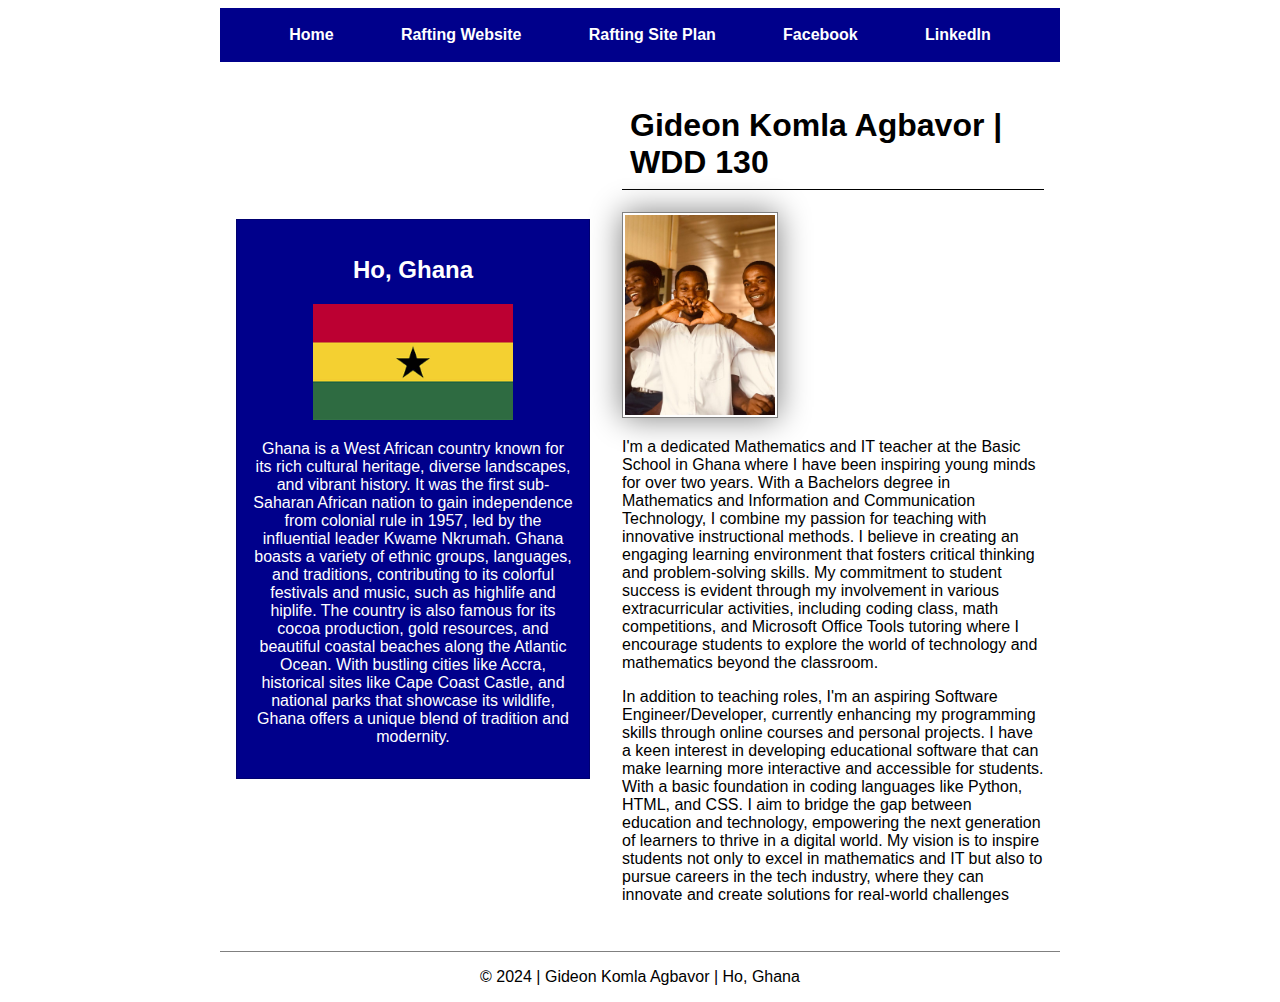
<file: index.html>
<!DOCTYPE html>
<html lang="en-US">
<head>
    <meta charset="UTF-8">
    <meta name="viewport" content="width=device-width, initial-scale=1.0">
    <title>Gideon Komla Agbavor | WDD 130</title>
    <meta name="description" content="Gideon Komla Agbavor | WDD 130 | Web Fundamentals">
    <meta name="author" content="Gideon Komla Agbavor">
    <link rel="stylesheet" href="styles/styles.css">
</head>
<body>
    <header>
        <nav>
            <a href="#">Home</a>
            <a href="#">Rafting Website</a>
            <a href="wwr/site-plan-rafting.html">Rafting Site Plan</a>
            <a href="#">Facebook</a>
            <a href="#">LinkedIn</a>

        </nav>
    </header>
    <div class="grid">
        <main>
            <h1>Gideon Komla Agbavor | WDD 130</h1>
            <img src="images/profile.jpg" alt="Hello my name is Gideon Komla Agbavor" width="200">
            <p>I'm a dedicated Mathematics and IT teacher at the Basic School in Ghana where I have  been inspiring young minds for over two years. With a Bachelors degree in Mathematics and Information and Communication Technology, I combine my passion for teaching with innovative instructional methods. I believe in creating an engaging learning environment that fosters critical thinking and problem-solving skills. My commitment to student success is evident through my involvement in various extracurricular activities, including coding class, math competitions, and Microsoft Office Tools tutoring where I encourage students to explore the world of technology and mathematics beyond the classroom.</p>
            <p>In addition to teaching roles, I'm an aspiring Software Engineer/Developer, currently enhancing my programming skills through online courses and personal projects. I have a keen interest in developing educational software that can make learning more interactive and accessible for students. With a basic foundation in coding languages like Python, HTML, and CSS. I aim to bridge the gap between education and technology, empowering the next generation of learners to thrive in a digital world. My vision is to inspire students not only to excel in mathematics and IT but also to pursue careers in the tech industry, where they can innovate and create solutions for real-world challenges</p>
        </main>
        <aside>
            <h2>Ho, Ghana</h2>
            <img src="images/ghana.png" alt="Ghana">
            <p>Ghana is a West African country known for its rich cultural heritage, diverse landscapes, and vibrant history. It was the first sub-Saharan African nation to gain independence from colonial rule in 1957, led by the influential leader Kwame Nkrumah. Ghana boasts a variety of ethnic groups, languages, and traditions, contributing to its colorful festivals and music, such as highlife and hiplife. The country is also famous for its cocoa production, gold resources, and beautiful coastal beaches along the Atlantic Ocean. With bustling cities like Accra, historical sites like Cape Coast Castle, and national parks that showcase its wildlife, Ghana offers a unique blend of tradition and modernity.</p>
        </aside>
    </div>
    <footer>
        <p>&copy; 2024 | Gideon Komla Agbavor | Ho, Ghana</p>
    </footer>
</body>
<!-- 20/11/2024 -->
</html>
</file>
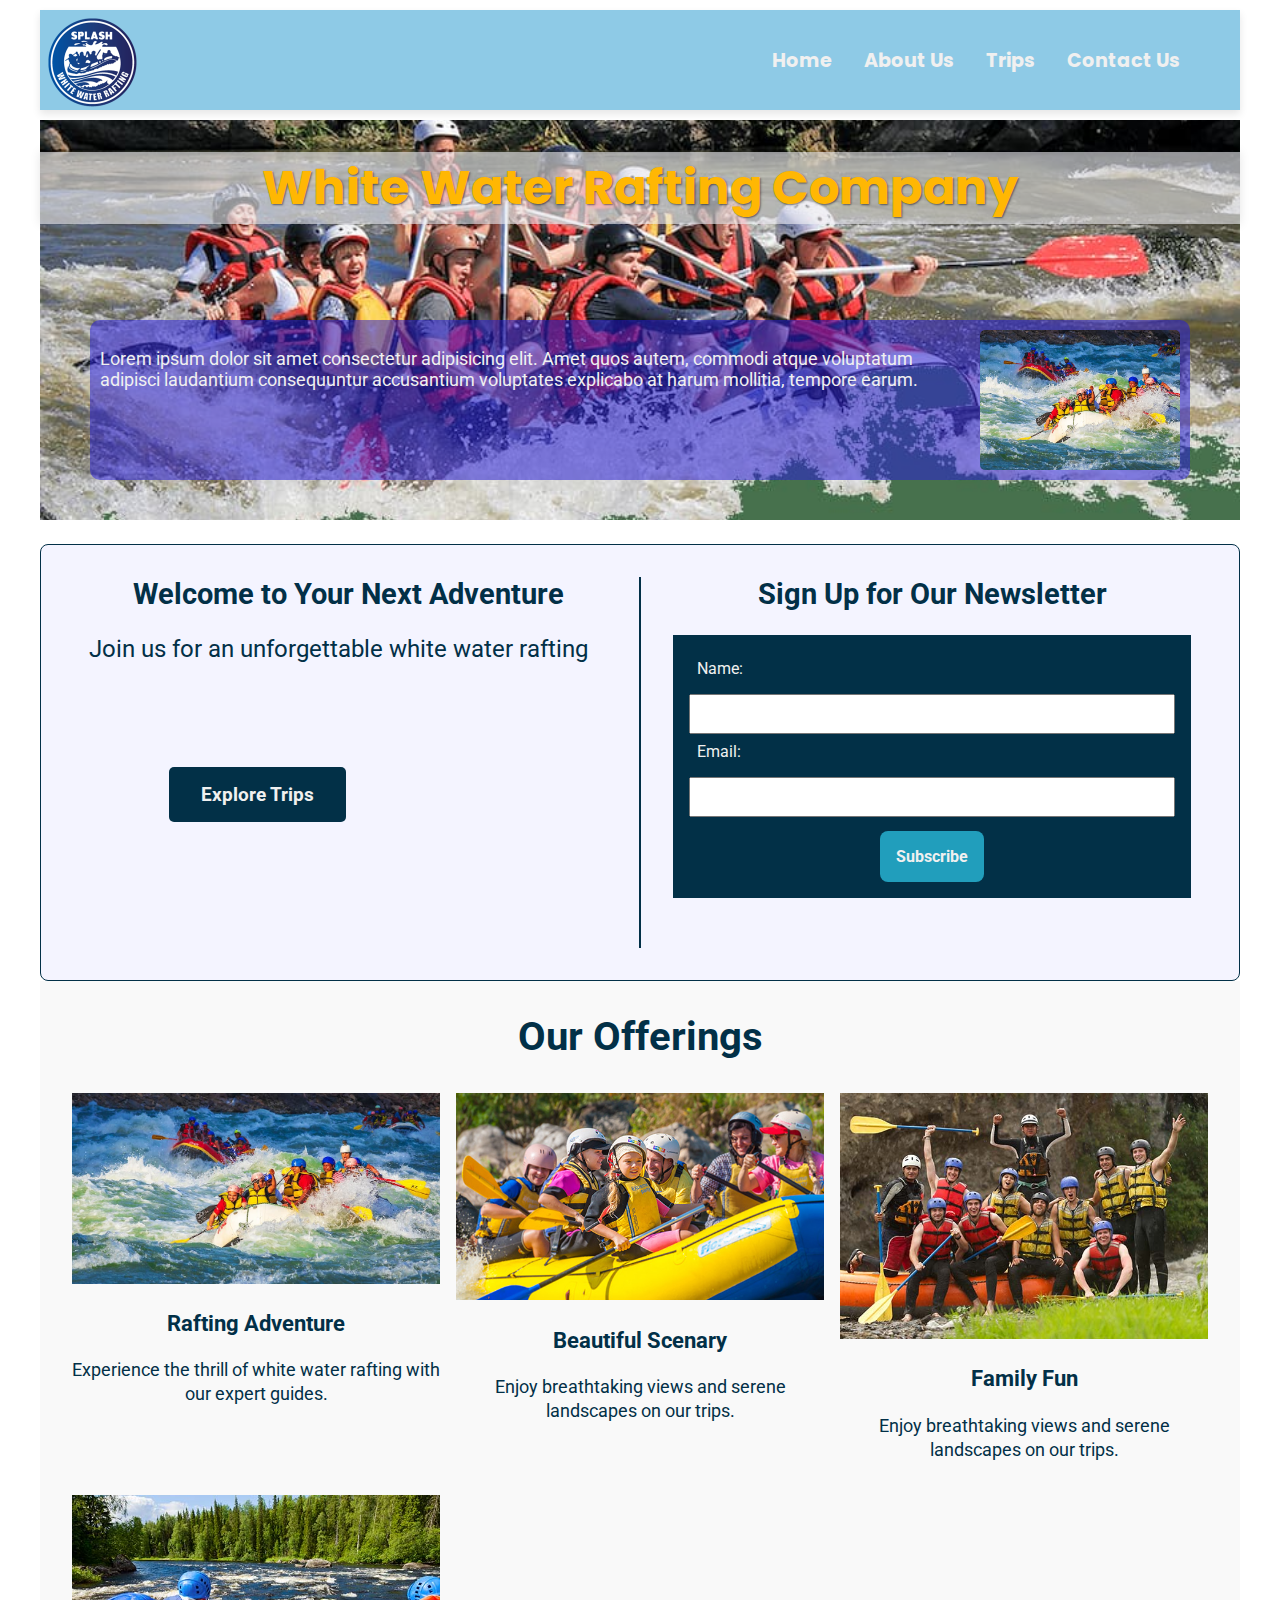
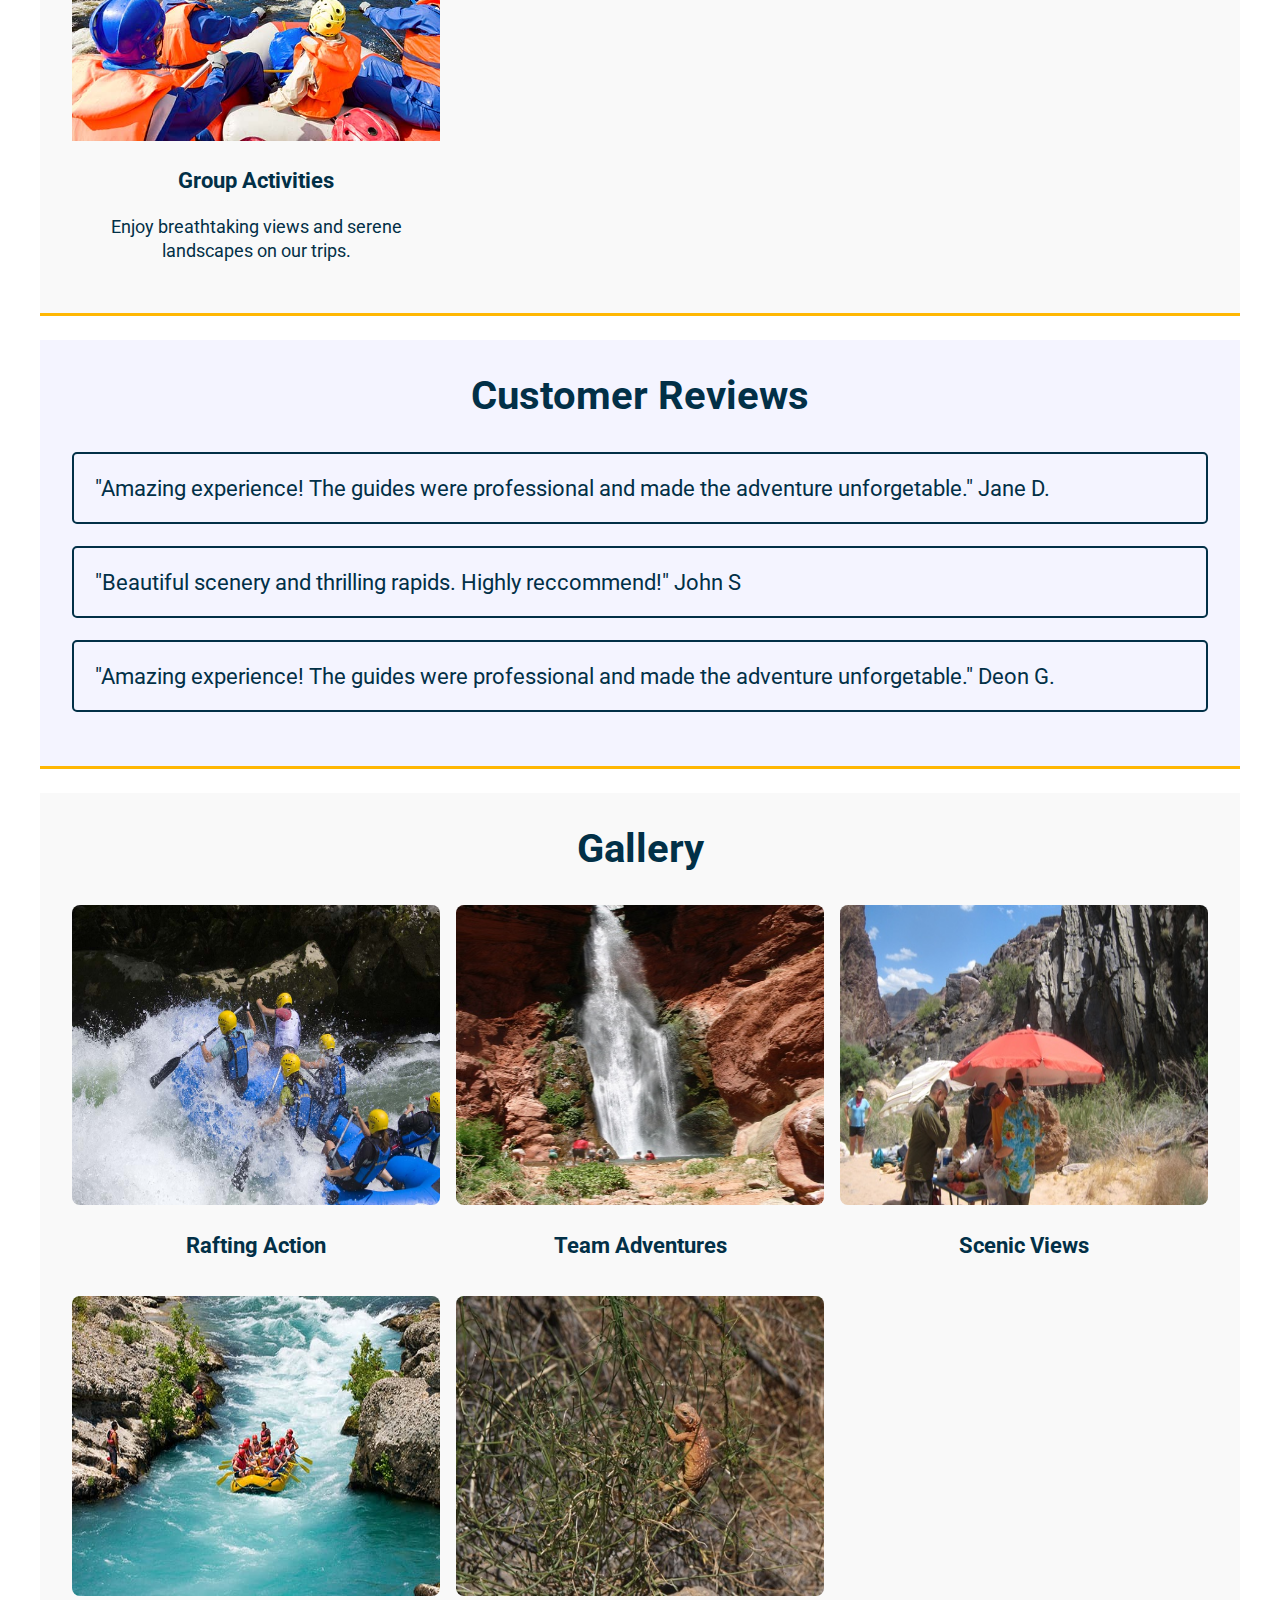
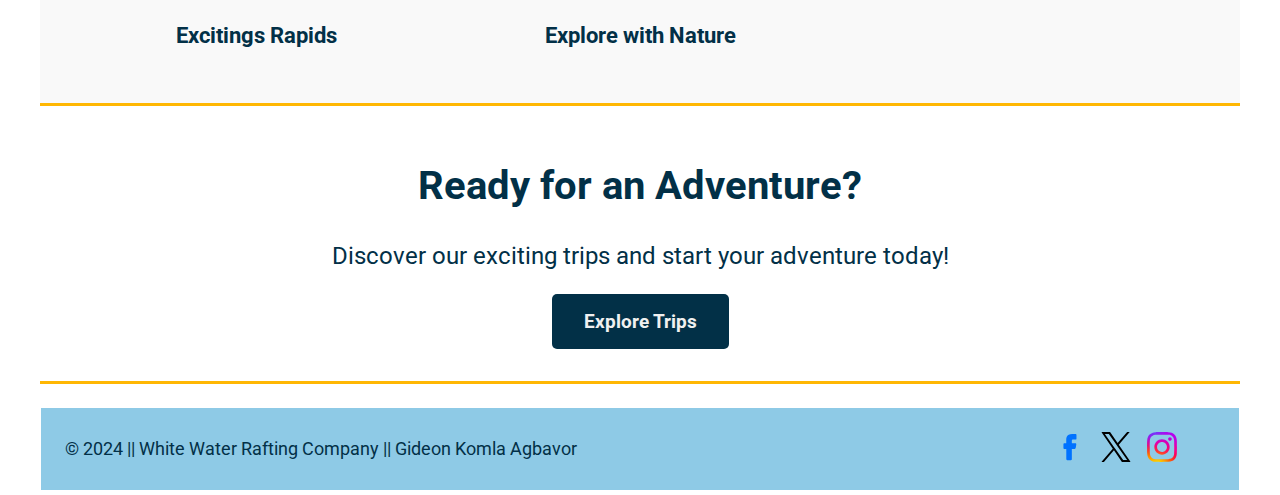
<file: wwr/index.html>
<!DOCTYPE html>
<html lang="en">
<head>
    <meta charset="UTF-8">
    <meta name="viewport" content="width=device-width, initial-scale=1.0">
    <title>White Water Rafting Company</title>
    <meta name="description" content="Gideon Komla Agbavor | WDD 130 | Web Fundamentals">
    <meta name="author" content="Gideon Komla Agbavor">
    <link rel="stylesheet" href="styles/rafting.css"> 
    <link rel="preconnect" href="https://fonts.googleapis.com">
    <link rel="preconnect" href="https://fonts.gstatic.com" crossorigin>
    <link href="https://fonts.googleapis.com/css2?family=Poppins:wght@400;700;900&family=Roboto:wght@400;700&display=swap" rel="stylesheet">
</head>
<body>
    <header>
        <div class="logo">
            <img src="images/splash.png" alt="Rafting Site Logo">
        </div>
        <nav>
            <ul>
                <li><a href="index.html">Home</a></li>
                <li><a href="about.html">About Us</a></li>
                <li><a href="trips.html">Trips</a></li>
                <li><a href="contact.html">Contact Us</a></li>
            </ul>
        </nav>
    </header>
    <main>
        <div class="hero">
            <img src="images/hero_transparency.jpg" alt="Happy Clients">
            <h1 class="about-us">White Water Rafting Company</h1>
            <article>
                <img src="images/rafting12.jpg" alt="Happy Clients">
                <p>Lorem ipsum dolor sit amet consectetur adipisicing elit. Amet quos autem, commodi atque voluptatum adipisci laudantium consequuntur accusantium voluptates explicabo at harum mollitia, tempore earum.</p>
            </article>
        </div>

        <section id="newsletter-welcome">
            <div class="welcome">
                <h2> Welcome to Your Next Adventure</h2>
                <p>Join us for an unforgettable white water rafting</p>
                <a class="explore-button" href="trips.html">Explore Trips</a>
            </div>
            <div class="vertical-line"></div>
            <div class="newsletter">
                <h2>Sign Up for Our Newsletter</h2>
                <form>
                    <label for="name">Name:</label>
                    <input type="text" id="name" name="name" required>
                    <label for="email">Email:</label>
                    <input type="email" id="email" name="email" required>
                    <button type="submit">Subscribe</button>
                </form>
            </div>

        </section>

        <section id="offerings">
            <h2>Our Offerings</h2>
            <div class="grid-container">
                <div class="grid-item">
                    <img src="images/rafting12.jpg" alt="Rafting Adventure">
                    <h3>Rafting Adventure</h3>
                    <p>Experience the thrill of white water rafting with our expert guides.</p>
                </div>
                <div class="grid-item">
                    <img src="images/rafting7_600.jpg" alt="Beautiful Scenery">
                    <h3>Beautiful Scenary</h3>
                    <p>Enjoy breathtaking views and serene landscapes on our trips.</p>
                </div>
                <div class="grid-item">
                    <img src="images/rafting80.jpg" alt="Beautiful Scenery">
                    <h3>Family Fun</h3>
                    <p>Enjoy breathtaking views and serene landscapes on our trips.</p>
                </div>
                <div class="grid-item">
                    <img src="images/rafting59.jpg" alt="Beautiful Scenery">
                    <h3>Group Activities</h3>
                    <p>Enjoy breathtaking views and serene landscapes on our trips.</p>
                </div>
            </div>
        </section>

        <section id="reviews">
            <h2>Customer Reviews</h2>
            <p>"Amazing experience! The guides were professional and made the adventure unforgetable."  Jane D. </p>
            <p>"Beautiful scenery and thrilling rapids. Highly reccommend!"  John S</p>
            <p>"Amazing experience! The guides were professional and made the adventure unforgetable."  Deon G.</p>
        </section>

        <section id="gallery">
            <h2>Gallery</h2>
            <div class="grid-container">
                <div class="grid-item">
                    <img src="images/rafting64.jpg" alt="">
                    <p>Rafting Action</p>
                </div>
                <div class="grid-item">
                    <img src="images/deercreek-portrait.jpg" alt="">
                    <p>Team Adventures</p>
                </div>
                <div class="grid-item">
                    <img src="images/lunch.jpg" alt="">
                    <p>Scenic Views</p>
                </div>
                <div class="grid-item">
                    <img src="images/rafting65.jpg" alt="">
                    <p>Excitings Rapids</p>

                </div>
                <div class="grid-item">
                    <img src="images/chuckwalla1.jpg" alt="">
                    <p>Explore with Nature</p>
                </div>

            </div>
        </section>

        <section id="explore">
            <h2>Ready for an Adventure?</h2>
            <p>Discover our exciting trips and start your adventure today!</p>
            <a href="trips.html" class="explore-button">Explore Trips</a>
        </section>




    </main>
    <footer>
        <div class="footer-content">
            <p>&copy; 2024 || White Water Rafting Company || Gideon Komla Agbavor</p>
            <div class="social-icons">
                <a href="https://facebook.com" class="social-icon"><img src="images/facebook.svg" alt="Facebook"></a>
                <a href="https://twitter.com" class="social-icon"><img src="images/x.svg" alt="Twitter"></a>
                <a href="https://instagram.com" class="social-icon"><img src="images/instagram.svg" alt="Instagram"></a>
            </div>
        </div>
    </footer>
</body>
</html>
</file>
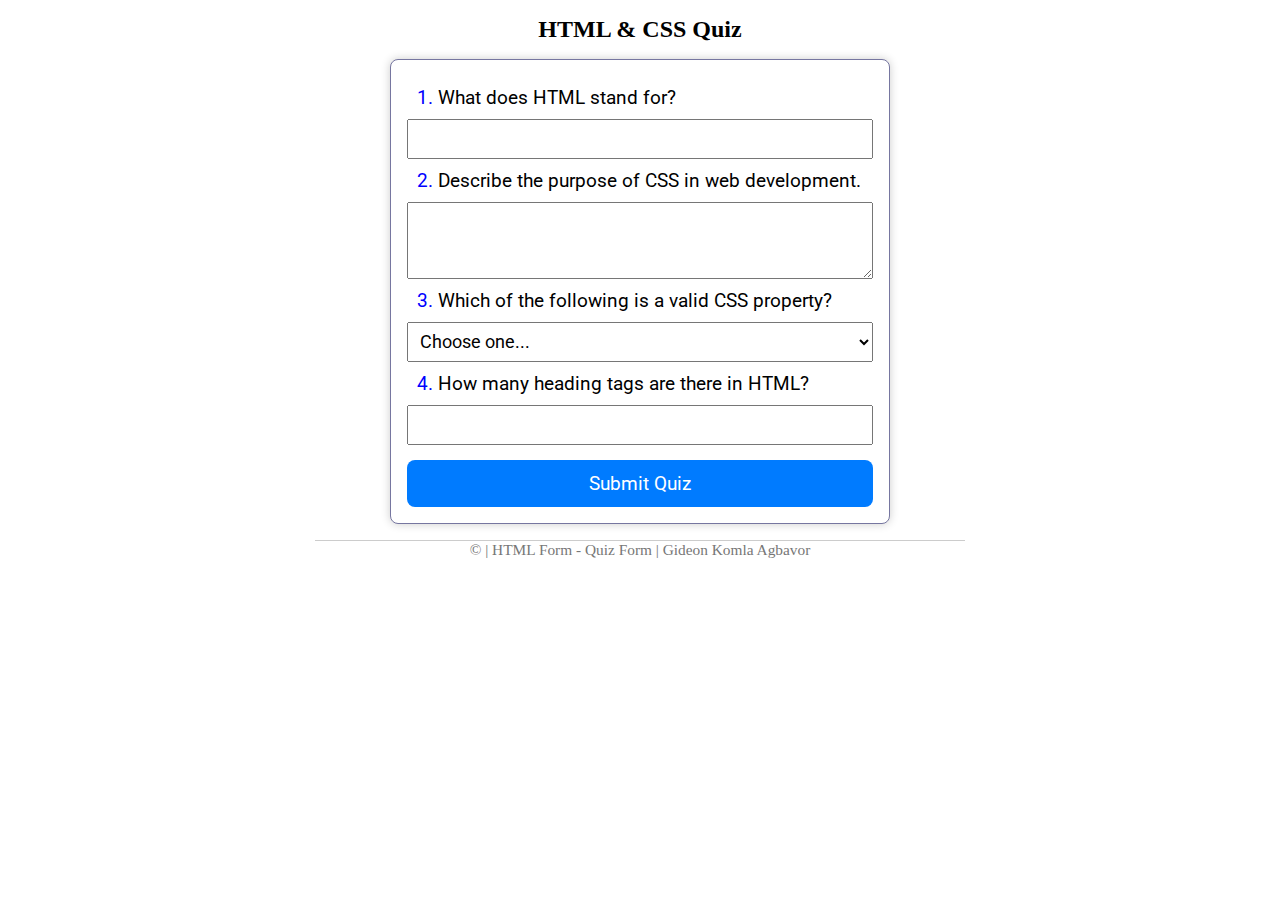
<file: quiz.html>
<!DOCTYPE html>
<html lang="en">
<head>
    <meta charset="UTF-8">
    <meta name="viewport" content="width=device-width, initial-scale=1.0">
    <title>Course Home - Quiz Form</title>
    <meta name="description" content="Gideon Komla Agbavor | WDD 130 | Web Fundamentals">
    <meta name="author" content="Gideon Komla Agbavor">
    <link rel="preconnect" href="https://fonts.googleapis.com">
    <link rel="preconnect" href="https://fonts.gstatic.com" crossorigin>
    <link href="https://fonts.googleapis.com/css2?family=Merriweather:wght@400;700&family=Roboto:wght@400;700&display=swap" rel="stylesheet">
    <link rel="stylesheet" href="styles/quiz.css">
</head>
<body>
    <!-- <header><h1>WDD 130 | Gideon Komla Agbavor | HTML Form - Quiz Form</h1></header> -->
    <main>
        <h1>HTML & CSS Quiz</h1>
        <form>
            <div class="form-item">
                <label for="q1"><span>1.</span> What does HTML stand for?</label>
                <input type="text" id="q1" name="q1" required>
            </div>

            <div class="form-item">
                <label for="q2"><span>2.</span> Describe the purpose of CSS in web development.</label> 
                <textarea id="q2" name="q2" rows="5"></textarea> 
            </div>
            <label for="q3"><span>3.</span> Which of the following is a valid CSS property?</label> 
            <select id="q3" name="q3" required> 
            <option value="" selected disabled>Choose one...</option> 
            <option value="color">color</option> 
            <option value="font">font</option> 
            <option value="background">background</option> 
            </select>

            <div class="form-item last-label">
                <label for="q4"><span>4.</span> How many heading tags are there in HTML?</label> <input type="number" id="q4" name="q4" min="1" max="6" required>
            </div>
            <button type="submit">Submit Quiz</button>
        </form>
    </main>
    <footer>
        <p>&copy; | HTML Form - Quiz Form | Gideon Komla Agbavor
    </footer>
</body>
</html>
</file>
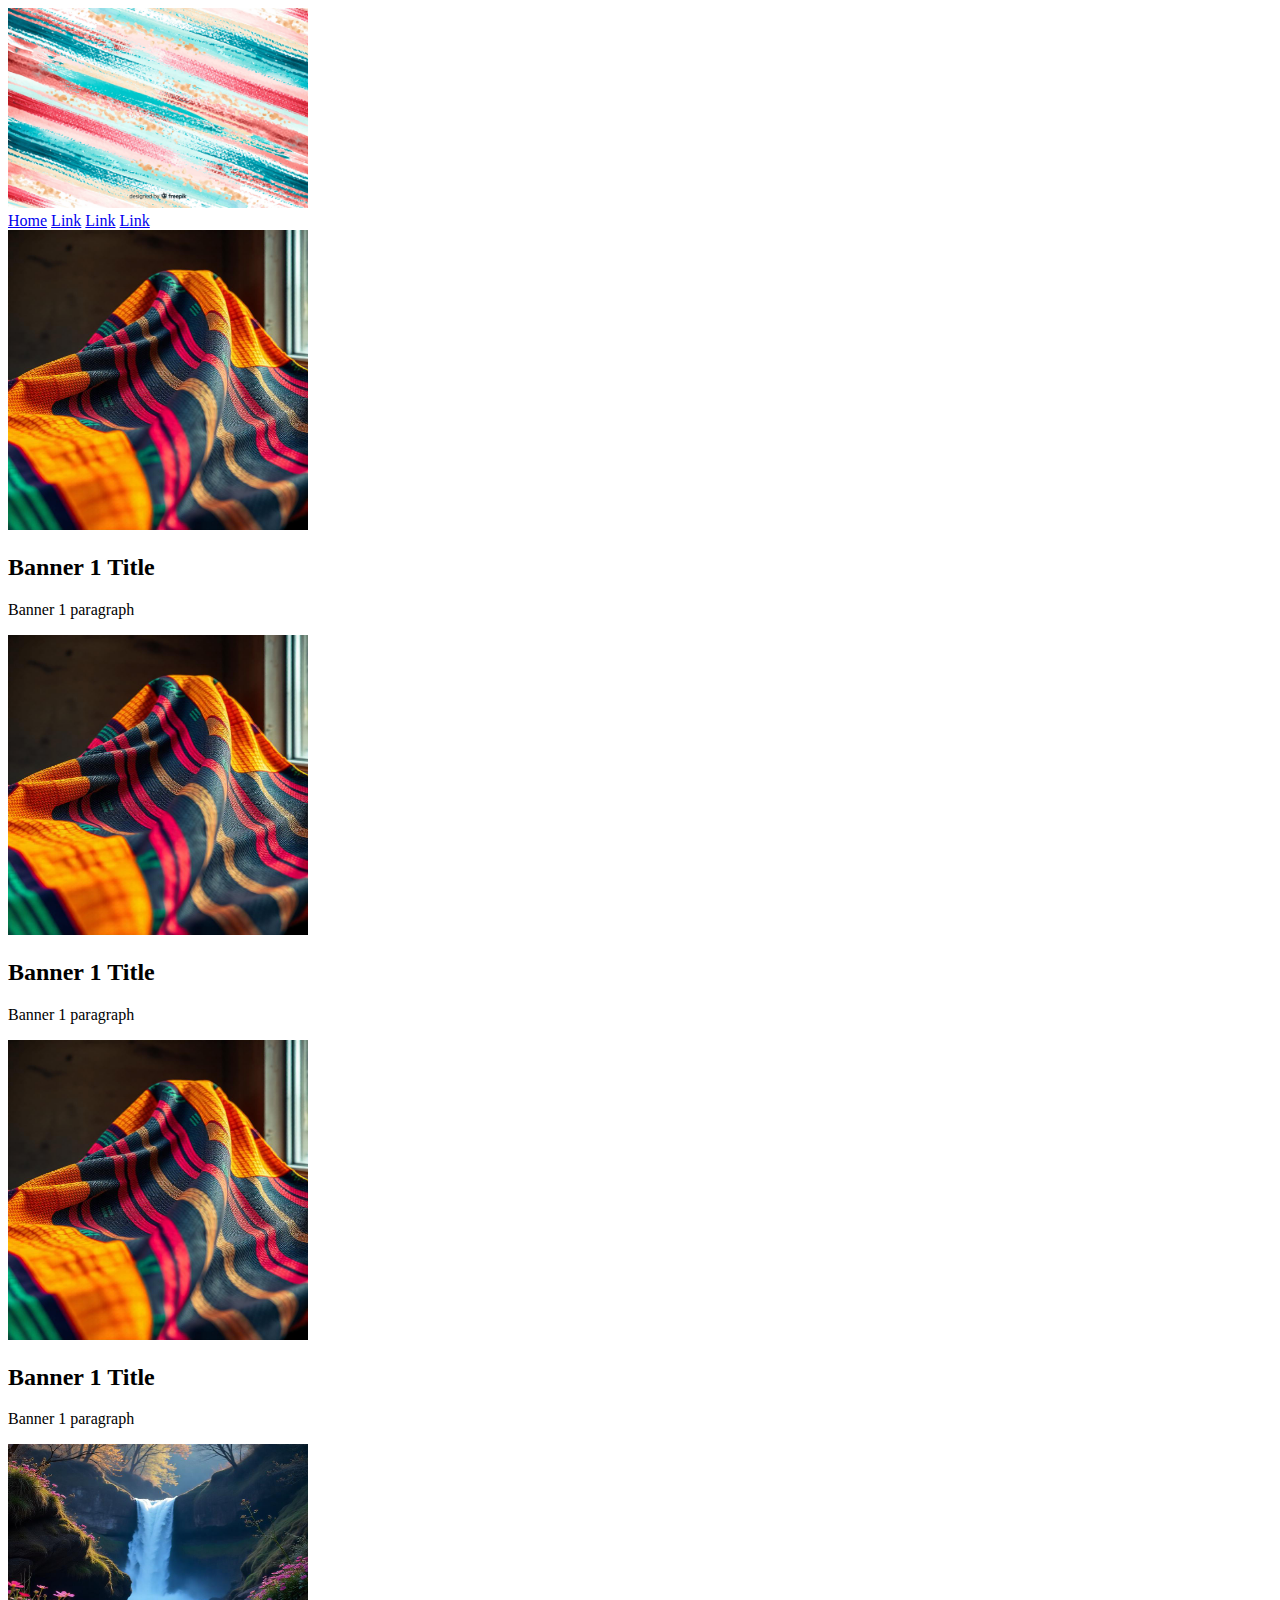
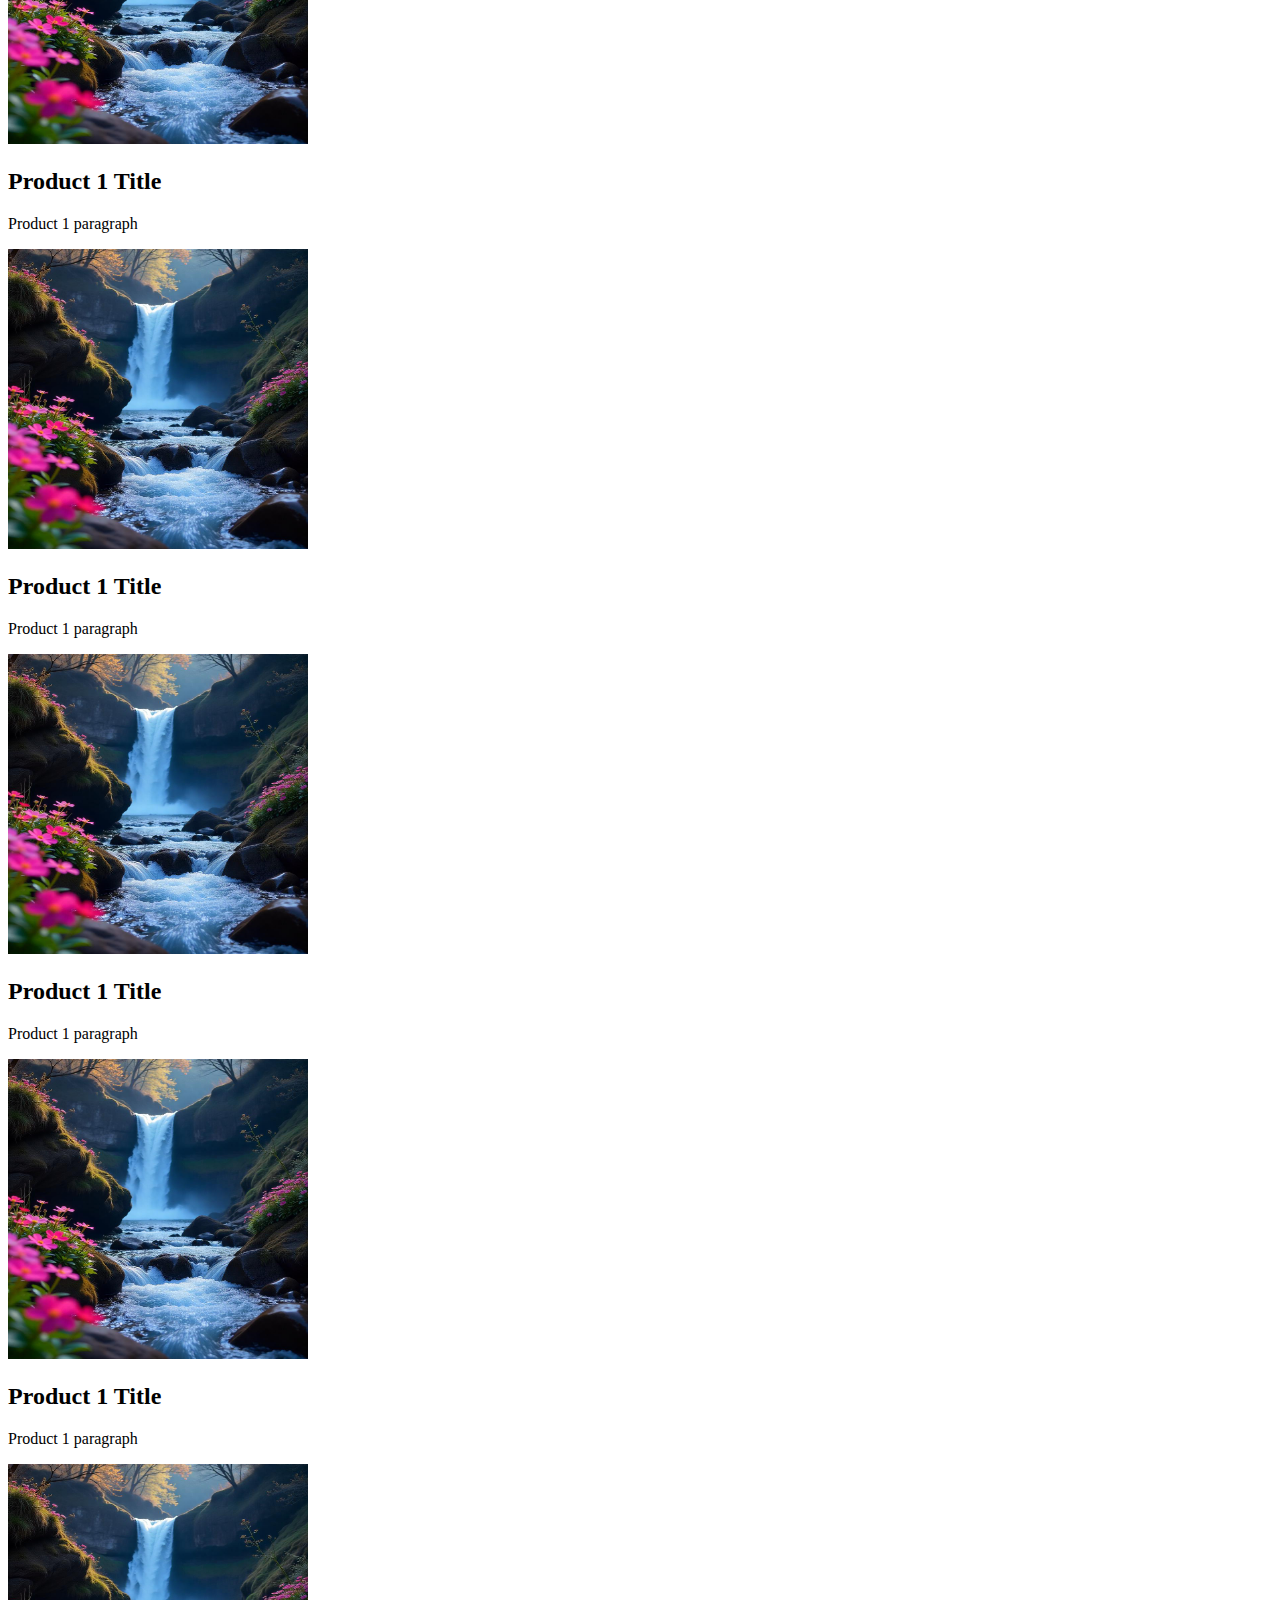
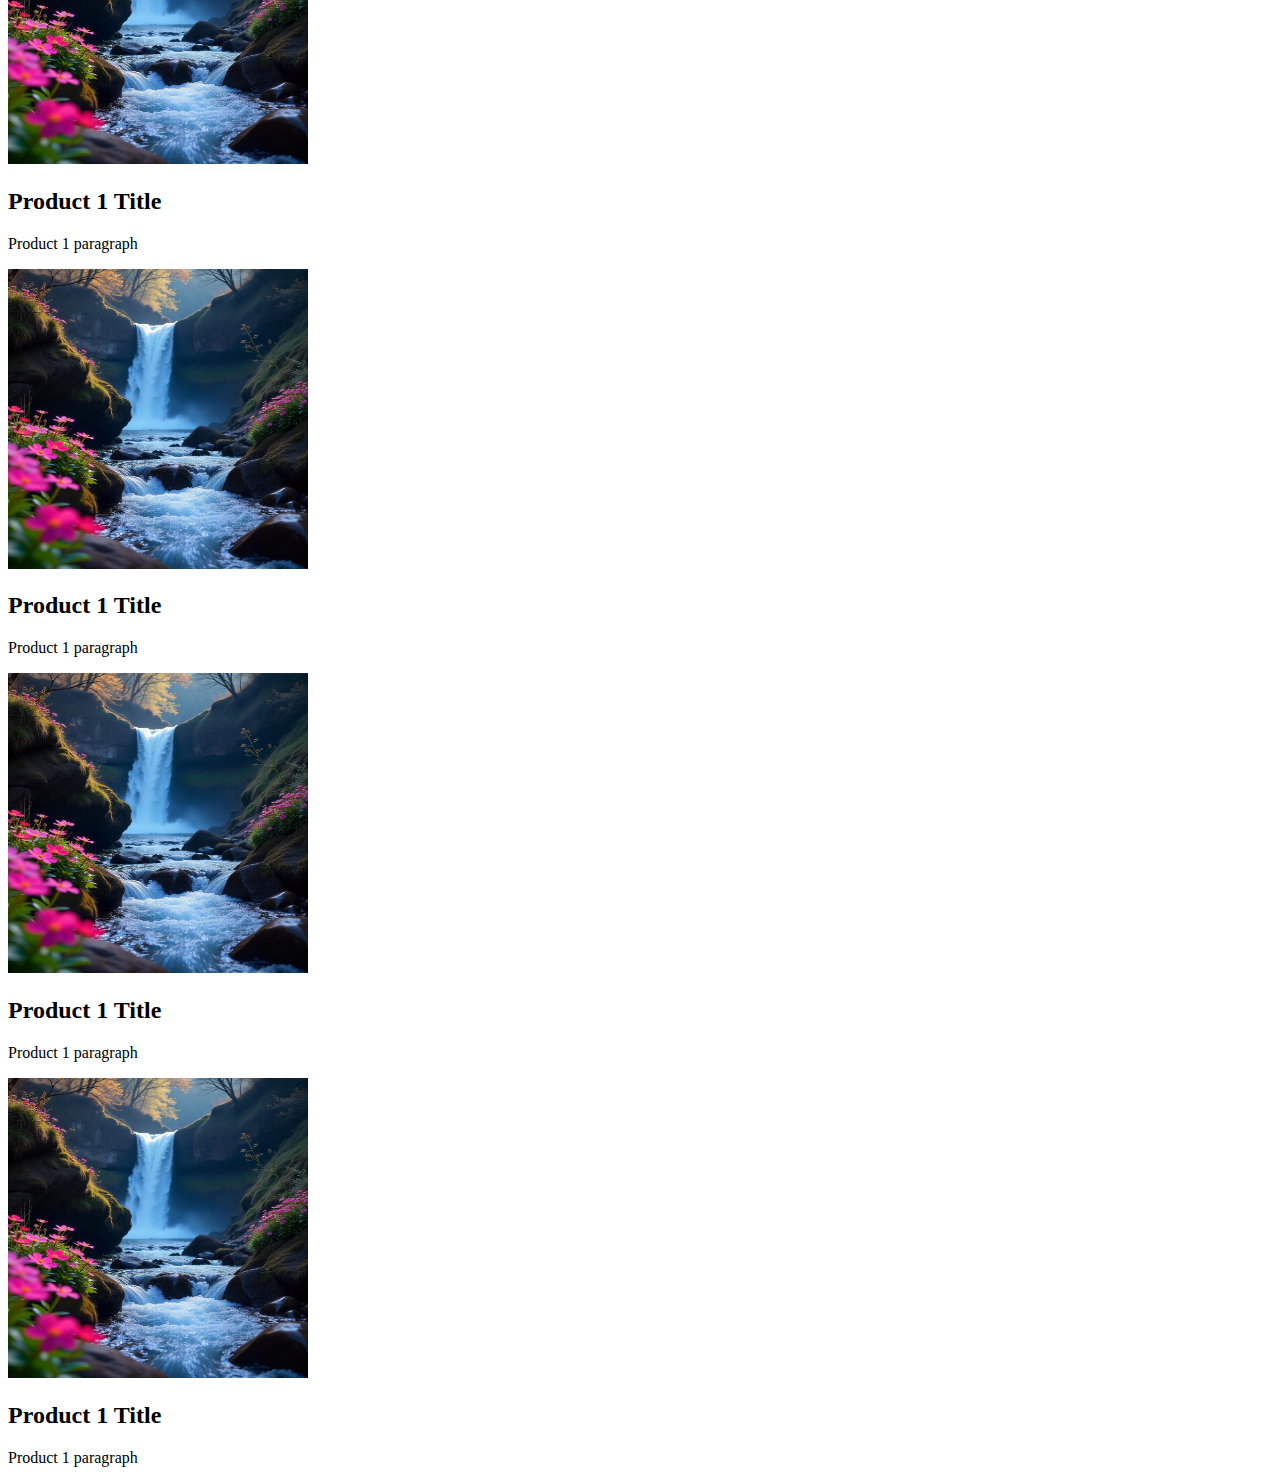
<file: week03/wireframe.html>
<!DOCTYPE html>
<html lang="en">
  <head>
    <meta charset="utf-8">
    <meta name="viewport" content="width=device-width, initial-scale=1.0">
    <title>Wireframe Practice</title>
  </head>
  <body>
    <header>
      <img src="images/brushstroke.jpg" width="300" height="200" alt="BrushStroke">
      <nav>
        <a href="#">Home</a>
        <a href="#">Link</a>
        <a href="#">Link</a>
        <a href="#">Link</a>
      </nav>
    </header>
    <main>
        <div id="banner-box">
            <section class="banner">
                <img src="images/banner.jpeg" width="300" height="300" alt="">
                <h2>Banner 1 Title</h2>
                <p>Banner 1 paragraph</p>
            </section>

            <section class="banner">
                <img src="images/banner.jpeg" width="300" height="300" alt="">
                <h2>Banner 1 Title</h2>
                <p>Banner 1 paragraph</p>
            </section>

            <section class="banner">
                <img src="images/banner.jpeg" width="300" height="300" alt="">
                <h2>Banner 1 Title</h2>
                <p>Banner 1 paragraph</p>
            </section>
        </div>
        <div id="product-gallery">
            <section class="product">
                <img src="images/product.jpeg" width="300" height="300" alt="">
                <h2>Product 1 Title</h2>
                <p>Product 1 paragraph</p>
            </section>
            <section class="product">
                <img src="images/product.jpeg" width="300" height="300" alt="">
                <h2>Product 1 Title</h2>
                <p>Product 1 paragraph</p>
            </section>
            <section class="product">
                <img src="images/product.jpeg" width="300" height="300" alt="">
                <h2>Product 1 Title</h2>
                <p>Product 1 paragraph</p>
            </section>
            <section class="product">
                <img src="images/product.jpeg" width="300" height="300" alt="">
                <h2>Product 1 Title</h2>
                <p>Product 1 paragraph</p>
            </section>
            <section class="product">
                <img src="images/product.jpeg" width="300" height="300" alt="">
                <h2>Product 1 Title</h2>
                <p>Product 1 paragraph</p>
            </section>
            <section class="product">
                <img src="images/product.jpeg" width="300" height="300" alt="">
                <h2>Product 1 Title</h2>
                <p>Product 1 paragraph</p>
            </section>
            <section class="product">
                <img src="images/product.jpeg" width="300" height="300" alt="">
                <h2>Product 1 Title</h2>
                <p>Product 1 paragraph</p>
            </section>
            <section class="product">
                <img src="images/product.jpeg" width="300" height="300" alt="">
                <h2>Product 1 Title</h2>
                <p>Product 1 paragraph</p>
            </section>

            
            
            

        </div>
    </main>
    <footer>
    </footer>
  </body>
</html>
</file>
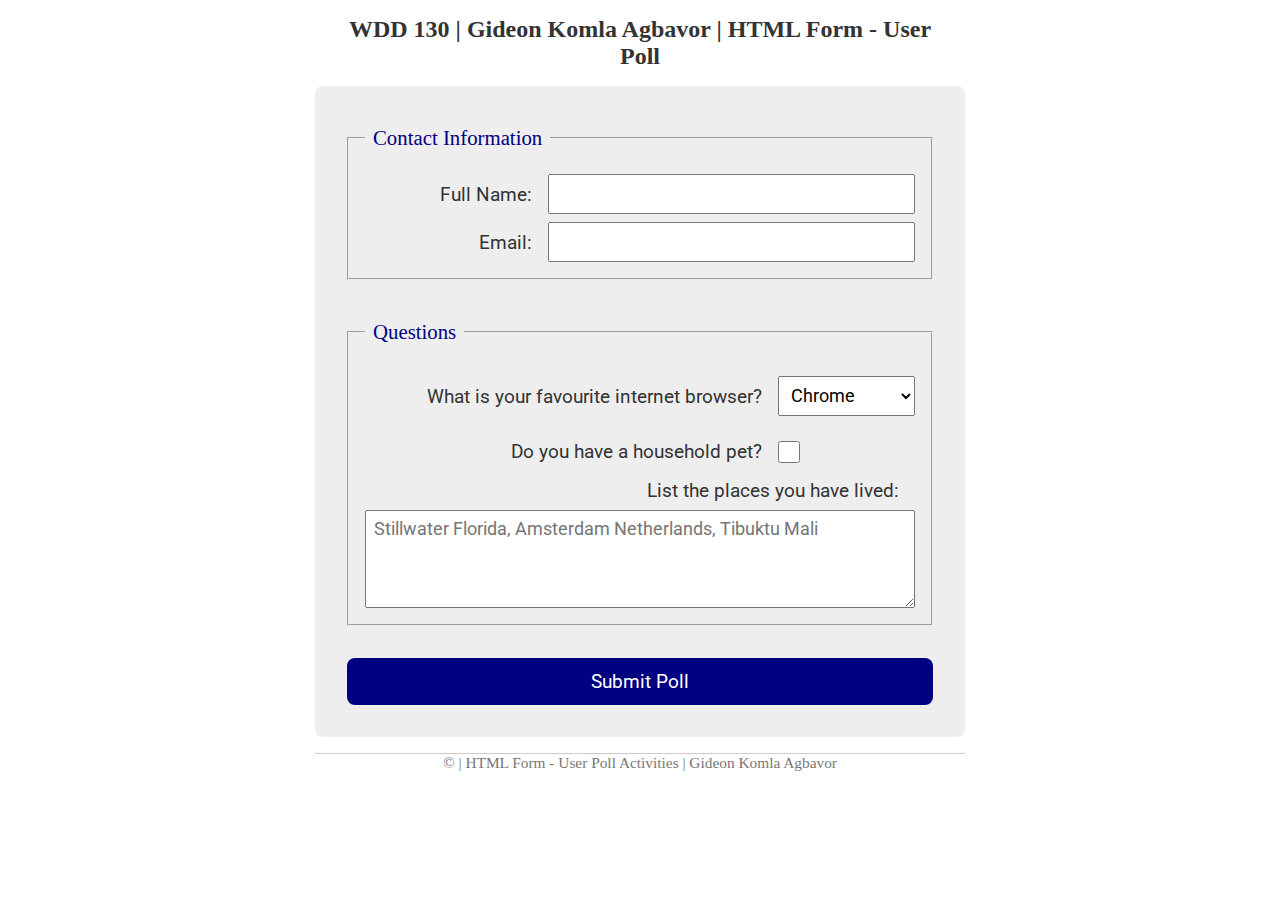
<file: week05/poll-form.html>
<!DOCTYPE html>
<html lang="en">
<head>
    <meta charset="UTF-8">
    <meta name="viewport" content="width=device-width, initial-scale=1.0">
    <title>WDD 130 | HTML Form - User Poll</title>
    <meta name="description" content="Gideon Komla Agbavor | WDD 130 | Web Fundamentals">
    <meta name="author" content="Gideon Komla Agbavor">
    <link rel="preconnect" href="https://fonts.googleapis.com">
    <link rel="preconnect" href="https://fonts.gstatic.com" crossorigin>
    <link href="https://fonts.googleapis.com/css2?family=Merriweather:wght@400;700&family=Roboto:wght@400;700&display=swap" rel="stylesheet">
    <link rel="stylesheet" href="styles/poll-form.css">
</head>
<body>
    <header><h1>WDD 130 | Gideon Komla Agbavor | HTML Form - User Poll</h1></header>
    <main>
        <form>
            <fieldset>
                <legend>Contact Information</legend>
                <div class="form-item column2">
                    <label for="fullname" >Full Name:</label>                 
                    <input type="text" id="fullname" name="fullname">
                </div>

                <div class="form-item column2">
                    <label for="useremail">Email:</label>
                    <input type="email" id="useremail" name="useremail">
                </div>
            </fieldset>
            <fieldset>
                <legend>Questions</legend>
                <div class="form-item column1">
                    <label for="browser">What is your favourite internet browser?</label>
                    <select name="browser" id="browser">
                    <option value="chrome">Chrome</option>
                    <option value="firefox">Firefox</option>
                    <option value="safari">Safari</option>
                    <option value="edge">Edge</option>
                    <option value="brave">Brave</option>
                    <option value="other">Other</option>
                    </select>
                </div>

                <div class="form-item column1">
                    <label for="pet">Do you have a household pet?</label>
                    <input type="checkbox" id="pet" name="pet">
                </div>

                <label for="feedback">List the places you have lived:</label>
                <textarea name="feedback" id="feedback" rows="4" placeholder="Stillwater Florida, Amsterdam Netherlands, Tibuktu Mali"></textarea>
            </fieldset>
            <button type="submit">Submit Poll</button>
        </form>
    </main>
    <footer>
        <p>&copy; | HTML Form - User Poll Activities | Gideon Komla Agbavor
    </footer>
</body>
</html>
</file>
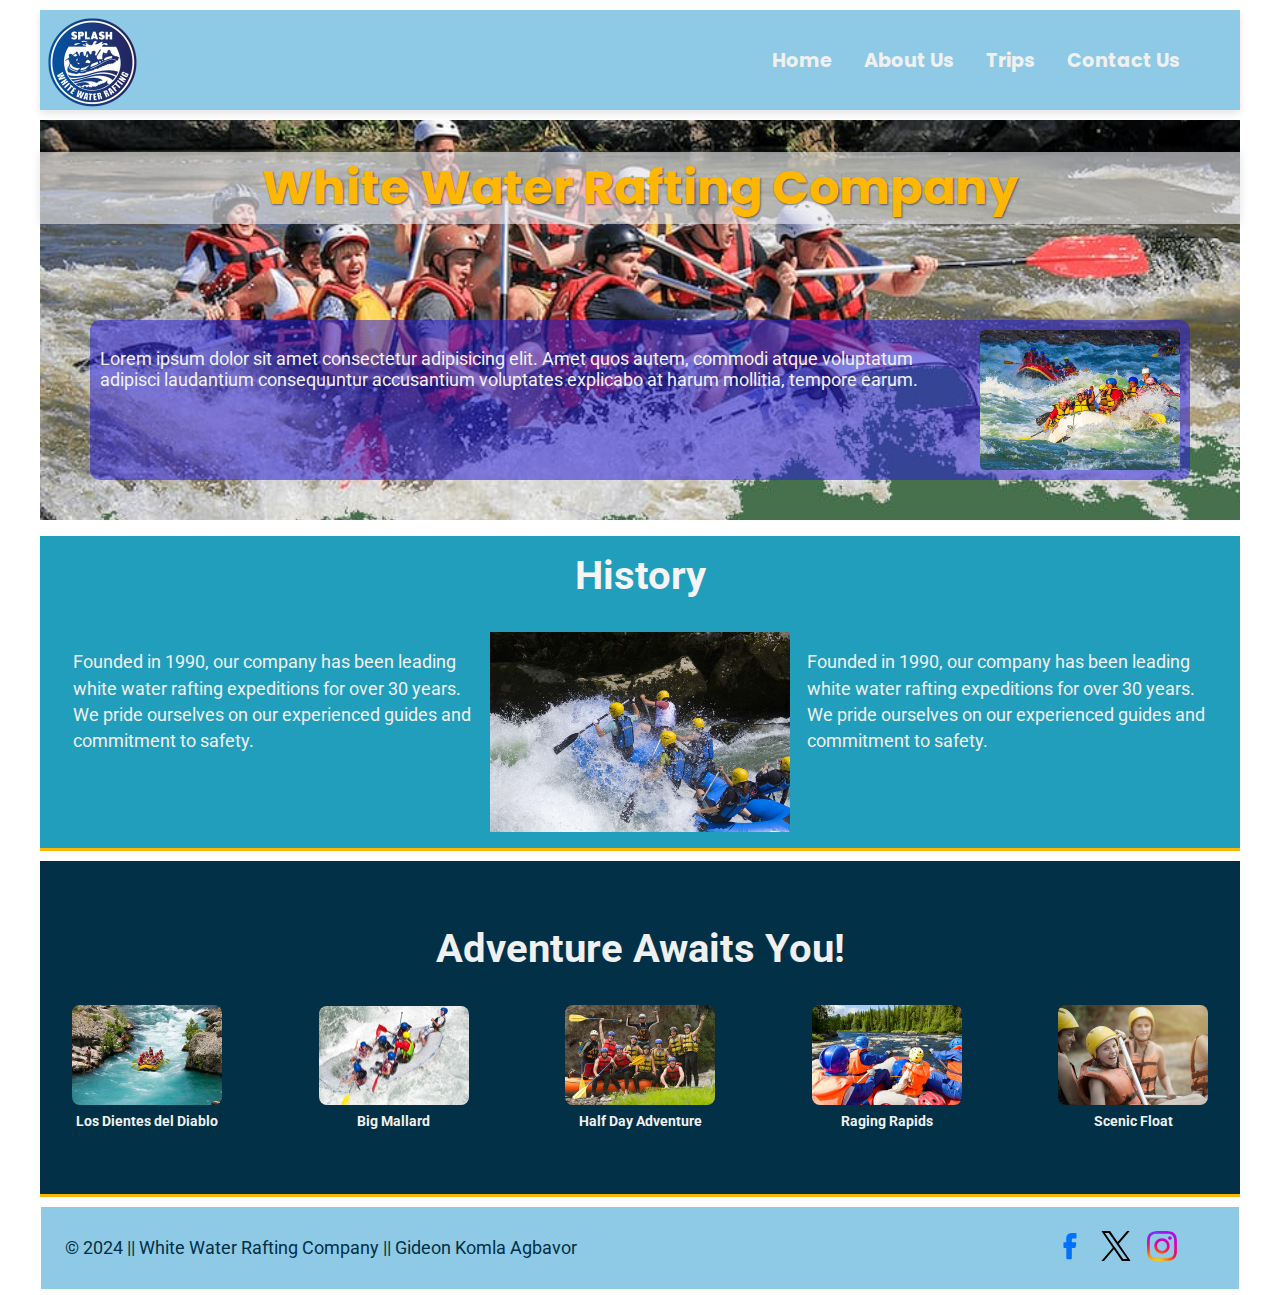
<file: wwr/about.html>
<!DOCTYPE html>
<html lang="en">
<head>
    <meta charset="UTF-8">
    <meta name="viewport" content="width=device-width, initial-scale=1.0">
    <title>About Us - White Water Rafting Company</title>
    <meta name="description" content="White Water About Page">
    <meta name="author" content="Gideon Komla Agbavor">
    <link rel="stylesheet" href="styles/rafting.css"> 
    <link rel="preconnect" href="https://fonts.googleapis.com">
    <link rel="preconnect" href="https://fonts.gstatic.com" crossorigin>
    <link href="https://fonts.googleapis.com/css2?family=Poppins:wght@400;700;900&family=Roboto:wght@400;700&display=swap" rel="stylesheet">
</head>
<body>
    <header>
        <div class="logo">
            <img src="images/splash.png" alt="Rafting Site Logo">
        </div>
        <nav>
            <ul>
                <li><a href="index.html">Home</a></li>
                <li><a href="about.html">About Us</a></li>
                <li><a href="trips.html">Trips</a></li>
                <li><a href="contact.html">Contact Us</a></li>
            </ul>
        </nav>
    </header>
    <main>
        <div class="hero">
            <img src="images/hero_transparency.jpg" alt="Happy Clients">
            <h1 class="about-us">White Water Rafting Company</h1>
            <article>
                <!-- <h2>About Us</h2> -->
                <img src="images/rafting12.jpg" alt="Happy Clients">
                <p>Lorem ipsum dolor sit amet consectetur adipisicing elit. Amet quos autem, commodi atque voluptatum adipisci laudantium consequuntur accusantium voluptates explicabo at harum mollitia, tempore earum.</p>
            </article>
        </div>
            <section class="history"> 
                <h2>History</h2> 
                <div class="history-content">
                    <div class="history-text">
                        <p>Founded in 1990, our company has been leading white water rafting expeditions for over 30 years. We pride ourselves on our experienced guides and commitment to safety.</p>
                    </div>
                    <div class="history-image">
                        <img src="images/rafting64.jpg" alt="Rafting on the river">
                    </div>
                    <div class="history-text">
                        <p>Founded in 1990, our company has been leading white water rafting expeditions for over 30 years. We pride ourselves on our experienced guides and commitment to safety.</p>
                    </div>
                </div>
            </section>

            <section class="adventure"> 
                <h2>Adventure Awaits You!</h2>
                <div class="adventure-grid">
                    <figure>
                        <img src="images/rafting65.jpg" alt="Los Dientes del Diablo">
                        <figcaption>Los Dientes del Diablo</figcaption>
                    </figure>
                    <figure>
                        <img src="images/rafting42.jpg" alt="Big Mallard">
                        <figcaption>Big Mallard</figcaption>
                    </figure>
                    <figure>
                        <img src="images/rafting80.jpg" alt="Half Day Adventure">
                        <figcaption>Half Day Adventure</figcaption>
                    </figure>
                    <figure>
                        <img src="images/rafting59.jpg" alt="Raging Rapids">
                        <figcaption>Raging Rapids</figcaption>
                    </figure>
                    <figure>
                        <img src="images/rafting53.jpg" alt="Scenic Float">
                        <figcaption>Scenic Float</figcaption>
                    </figure>
                </div>
            </section>
    </main>
    <footer>
        <div class="footer-content">
            <p>&copy; 2024 || White Water Rafting Company || Gideon Komla Agbavor</p>
            <div class="social-icons">
                <a href="https://facebook.com" class="social-icon"><img src="images/facebook.svg" alt="Facebook"></a>
                <a href="https://twitter.com" class="social-icon"><img src="images/x.svg" alt="Twitter"></a>
                <a href="https://instagram.com" class="social-icon"><img src="images/instagram.svg" alt="Instagram"></a>
            </div>
        </div>
    </footer>
</body>
</html>
</file>
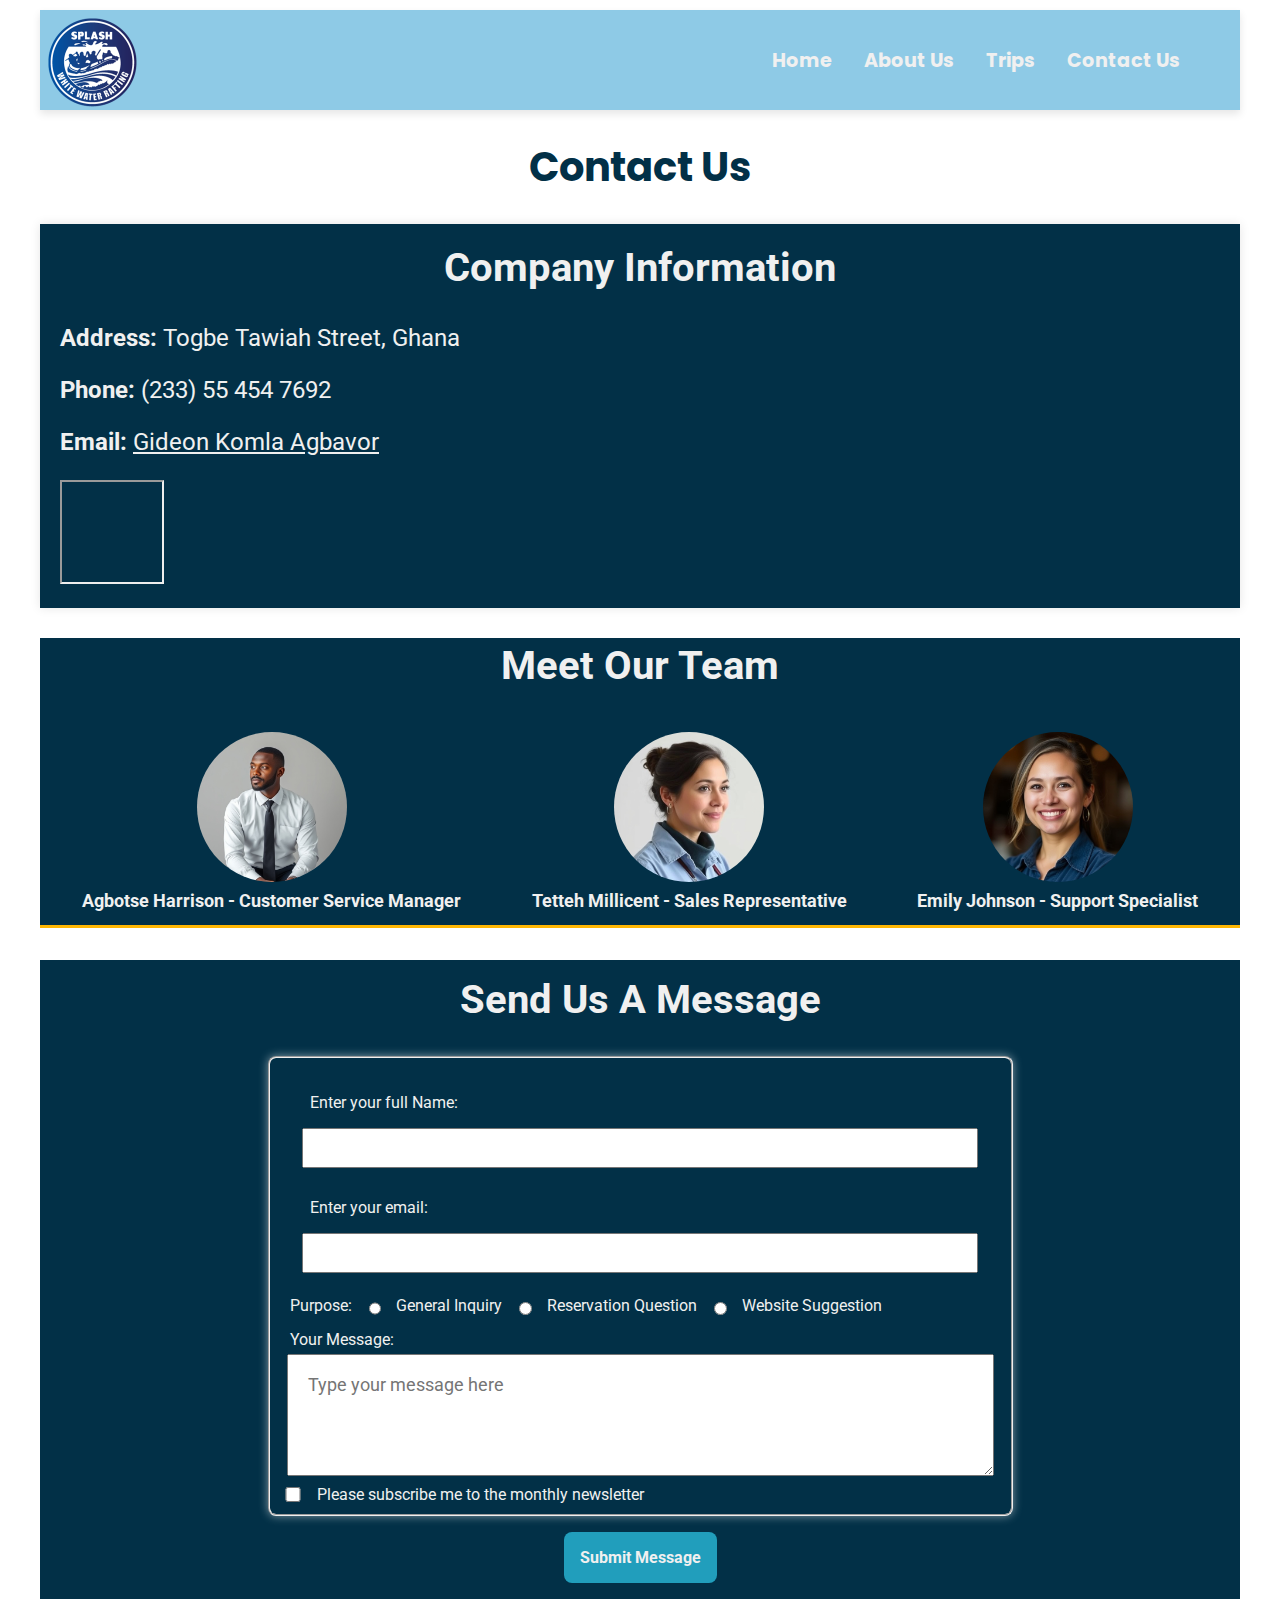
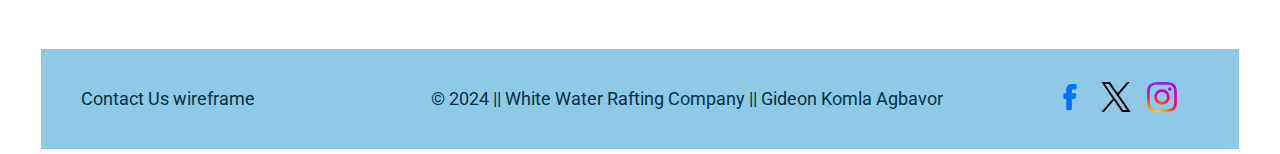
<file: wwr/contact.html>
<!DOCTYPE html>
<html lang="en">
<head>
    <meta charset="UTF-8">
    <meta name="viewport" content="width=device-width, initial-scale=1.0">
    <title>Contact Us - White Water Rafting Company</title>
    <meta name="description" content="White Water About Page">
    <meta name="author" content="Gideon Komla Agbavor">
    <link rel="stylesheet" href="styles/rafting.css"> 
    <link rel="preconnect" href="https://fonts.googleapis.com">
    <link rel="preconnect" href="https://fonts.gstatic.com" crossorigin>
    <link href="https://fonts.googleapis.com/css2?family=Poppins:wght@400;700;900&family=Roboto:wght@400;700&display=swap" rel="stylesheet">
</head>
<body>
    <header>
        <div class="logo">
            <img src="images/splash.png" alt="Rafting Site Logo">
        </div>
        <nav>
            <ul>
                <li><a href="./">Home</a></li>
                <li><a href="about.html">About Us</a></li>
                <li><a href="trips.html">Trips</a></li>
                <li><a href="contact.html">Contact Us</a></li>
            </ul>
        </nav>
    </header>
    <main>
        

        <h1 class="contact-us">Contact Us</h1>

        <div class="company-info">
            <h2>Company Information</h2>
        <p><strong>Address:</strong> Togbe Tawiah Street, Ghana</p>
        <p><strong>Phone:</strong> (233) 55 454 7692</p>
        <p><strong>Email: </strong><a href="gideonagbavor8@gmail.com">Gideon Komla Agbavor</a></p>

        <iframe src="https://www.google.com/maps/embed?pb=!1m18!1m12!1m3!1d3963.322100032479!2d0.4685038739392813!3d6.6068381933871345!2m3!1f0!2f0!3f0!3m2!1i1024!2i768!4f13.1!3m3!1m2!1s0x1027251671669351%3A0x38a6326458c5503a!2sTogbe%20Tawiah%20St%2C%20Ho!5e0!3m2!1sen!2sgh!4v1733599339135!5m2!1sen!2sgh" width="100" height="100" allowfullscreen="" loading="lazy" referrerpolicy="no-referrer-when-downgrade"></iframe>

        </div>

        <div class="map">
        </div>

        <section class="employee">
            <h2>Meet Our Team</h2>
            <div class="employee-grid">
                <figure>
                <img src="images/profile(1).jpeg" alt="Employee 1">
                <figcaption>Agbotse Harrison - Customer Service Manager</figcaption> 
                </figure>

                <figure>
                <img src="images/profile(5).jpeg" alt="Employee 2">
                <figcaption>Tetteh Millicent - Sales Representative</figcaption>
                </figure>
        
                <figure>
                <img src="images/profile(4).jpeg" alt="Employee 3">
                <figcaption>Emily Johnson - Support Specialist</figcaption>
                </figure>
            </div>
        </section>
        <!-- section -->
        <form>
            <h2>Send Us A Message</h2>
            <fieldset>
                <div class="form-item column2">
                    <label for="fullname" >Enter your full Name:</label>                 
                    <input type="text" id="fullname" name="fullname">
                </div>

                <div class="form-item column2">
                    <label for="useremail">Enter your email:</label>
                    <input type="email" id="useremail" name="useremail">
                </div>

                <div>
                    <label>Purpose:</label>
                    <input type="radio" id="general" name="purpose" value="General Inquiry">
                    <label for="general">General Inquiry</label>
                    <input type="radio" id="reservation" name="purpose" value="Reservation Question">
                    <label for="reservation">Reservation Question</label>
                    <input type="radio" id="suggestion" name="purpose"      value="Website Suggestion">
                    <label for="suggestion">Website Suggestion</label>

                    <div class="message">
                        <label for="message">Your Message:</label>
                        <textarea id="message" name="message" rows="4" cols="65" placeholder="Type your message here" required></textarea>
                    </div>

                    <div class="subscribe">
                        <input type="checkbox" id="subscribe" name="subscribe">
                        <label for="subscribe">Please subscribe me to the monthly newsletter</label>
                    </div>
                </div>

            </fieldset>
            <button type="submit">Submit Message</button>


        </form>

        
        
        
    </main>
    <footer>
        <div class="footer-content">
            <p><a href="https://app.moqups.com/QYBNrlj7DVxUiuNWeyw9QpGlqCdO5nP4/view/page/ad64222d5">Contact Us wireframe</a></p>

            <p>&copy; 2024 || White Water Rafting Company || Gideon Komla Agbavor</p>

            <div class="social-icons">
                <a href="https://facebook.com" class="social-icon"><img src="images/facebook.svg" alt="Facebook"></a>
                <a href="https://twitter.com" class="social-icon"><img src="images/x.svg" alt="Twitter"></a>
                <a href="https://instagram.com" class="social-icon"><img src="images/instagram.svg" alt="Instagram"></a>
            </div>
        </div>

        
    </footer>
</body>
</html>
</file>
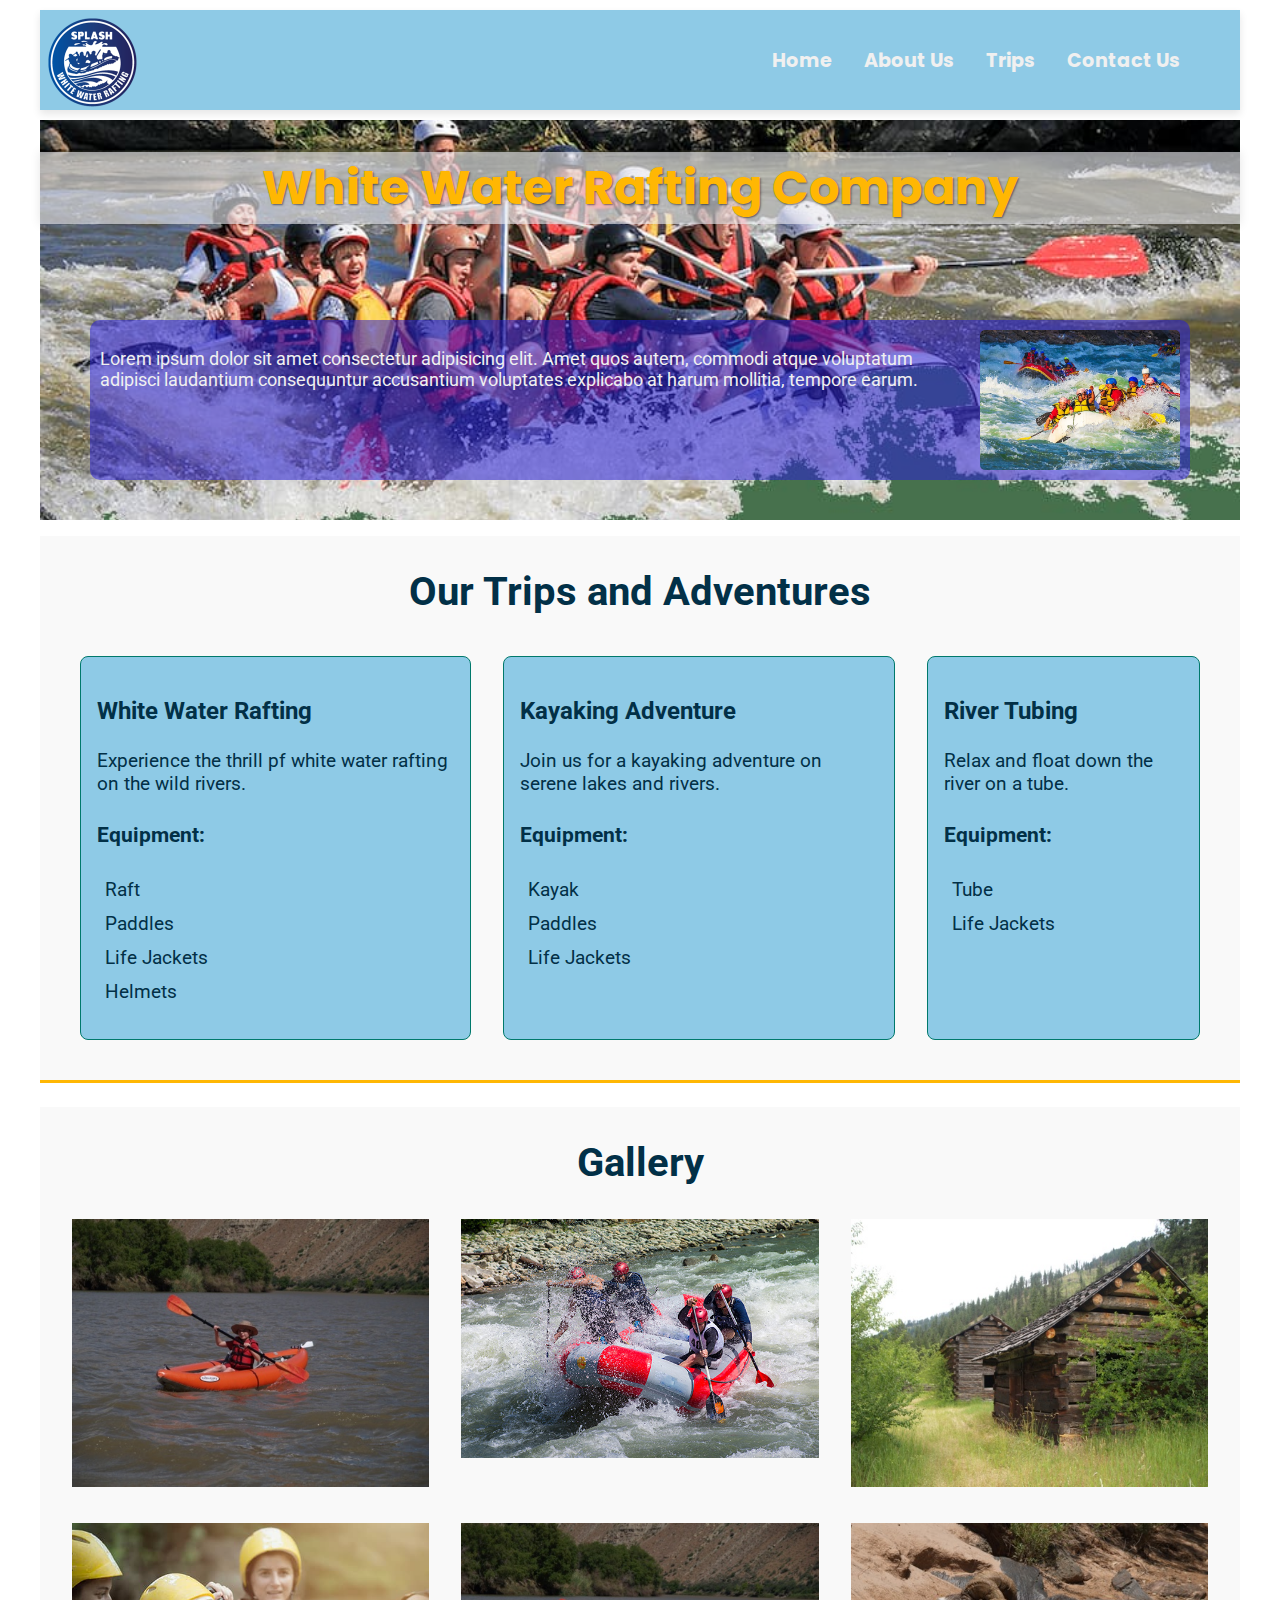
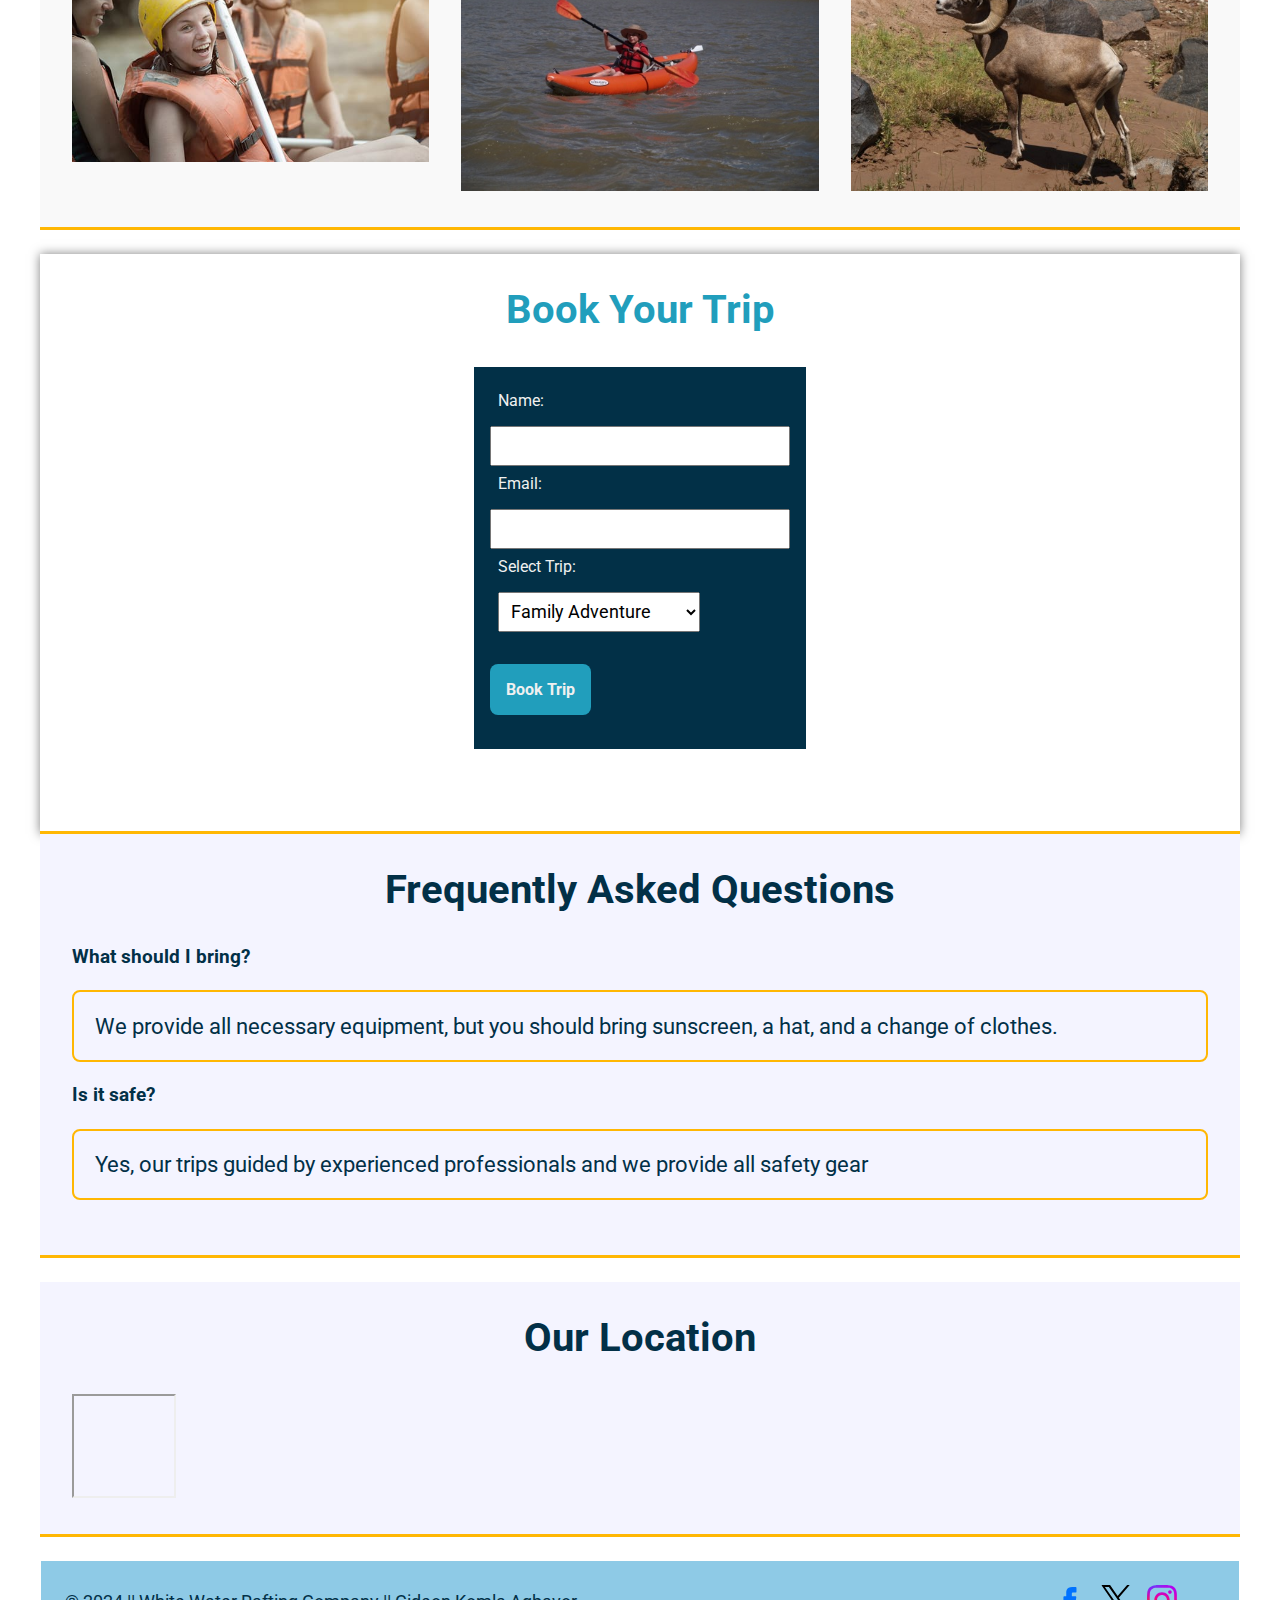
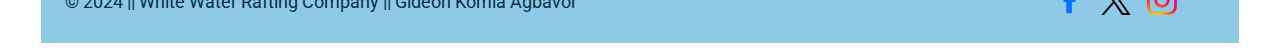
<file: wwr/trips.html>
<!DOCTYPE html>
<html lang="en">
<head>
    <meta charset="UTF-8">
    <meta name="viewport" content="width=device-width, initial-scale=1.0">
    <title>Trips Page - White Water Rafting Company</title>
    <meta name="description" content="White Water Trips Page">
    <meta name="author" content="Gideon Komla Agbavor">
    <link rel="stylesheet" href="styles/rafting.css"> 
    <link rel="preconnect" href="https://fonts.googleapis.com">
    <link rel="preconnect" href="https://fonts.gstatic.com" crossorigin>
    <link href="https://fonts.googleapis.com/css2?family=Poppins:wght@400;700;900&family=Roboto:wght@400;700&display=swap" rel="stylesheet">
</head>
<body>
    <header>
        <div class="logo">
            <img src="images/splash.png" alt="Rafting Site Logo">
        </div>
        <nav>
            <ul>
                <li><a href="index.html">Home</a></li>
                <li><a href="about.html">About Us</a></li>
                <li><a href="trips.html">Trips</a></li>
                <li><a href="contact.html">Contact Us</a></li>
            </ul>
        </nav>
    </header>
    <main>
        <div class="hero">
            <img src="images/hero_transparency.jpg" alt="Happy Clients">
            <h1 class="about-us">White Water Rafting Company</h1>
            <article>
                <img src="images/rafting12.jpg" alt="Happy Clients">
                <p>Lorem ipsum dolor sit amet consectetur adipisicing elit. Amet quos autem, commodi atque voluptatum adipisci laudantium consequuntur accusantium voluptates explicabo at harum mollitia, tempore earum.</p>
            </article>
        </div>

        <section id="trips">
            <h2>Our Trips and Adventures</h2>
            <div class="trip-container">
                <div class="trip">
                    <h3>White Water Rafting</h3>
                    <p>Experience the thrill pf white water rafting on the wild rivers.</p>
                    <h4>Equipment:</h4>
                    <ul>
                        <li>Raft</li>
                        <li>Paddles</li>
                        <li>Life Jackets</li>
                        <li>Helmets</li>
                    </ul>
                </div>
                <div class="trip">
                    <h3>Kayaking Adventure</h3>
                    <p>Join us for a kayaking adventure on serene lakes and rivers.</p>
                    <h4>Equipment:</h4>
                    <ul>
                        <li>Kayak</li>
                        <li>Paddles</li>
                        <li>Life Jackets</li>
                    </ul>
                </div>
                <div class="trip">
                    <h3>River Tubing</h3>
                    <p>Relax and float down the river on a tube.</p>
                    <h4>Equipment:</h4>
                    <ul>
                        <li>Tube</li>
                        <li>Life Jackets</li>
                    </ul>
                </div>
            </div>
        </section>
        <section id="trip-gallery">
            <h2>Gallery</h2>
            <div class="gallery-cont">
                <div class="gallery-item">
                    <img src="images/deso-kayak.jpg" alt="">
                </div>
                <div class="gallery-item">
                    <img src="images/rafting32_600.jpg" alt="">
                </div>
                <div class="gallery-item">
                    <img src="images/salmon-cabins.jpg" alt="">
                </div>
                <div class="gallery-item">
                    <img src="images/rafting53.jpg" alt="">
                </div>
                <div class="gallery-item">
                    <img src="images/deso-kayak.jpg" alt="">
                </div>
                <div class="gallery-item">
                    <img src="images/bighorn-ram.jpg" alt="">
                </div>
            </div>
        </section>
        <section id="booking">
            <h2>Book Your Trip</h2>
            <form class="booking">
                <label for="name">Name:</label>
                <input type="text" id="name" name="name" required>
                <label for="name">Email:</label>
                <input type="email" id="email" name="email" required>
                <label for="trip">Select Trip:</label>
                <select name="trip" id="trip">
                    <option value="family">Family Adventure</option>
                    <option value="extreme">Extreme Adventure</option>
                    <option value="extreme">Overnight Expedition</option>
                    <option value="extreme">Scenic Float</option> 
                    <!-- <optio value="extreme">Extreme Adventure</option> -->
                    <optio value="extreme">Extreme Adventure</option>
                </select>
                <button>Book Trip</button>
            </form>
        </section>

        <section id="faq">
            <h2>Frequently Asked Questions</h2>
            <div class="faq-item">
                <h3>What should I bring?</h3>
                <p>We provide all necessary equipment, but you should bring sunscreen, a hat, and a change of clothes.</p>
            </div>
            <div class="faq-item">
                <h3>Is it safe?</h3>
                <p>Yes, our trips guided by experienced professionals and we provide all safety gear</p>
            </div>
        </section>
        <section id="map">
            <h2>Our Location</h2>
        <iframe src="https://www.google.com/maps/embed?pb=!1m18!1m12!1m3!1d3963.322100032479!2d0.4685038739392813!3d6.6068381933871345!2m3!1f0!2f0!3f0!3m2!1i1024!2i768!4f13.1!3m3!1m2!1s0x1027251671669351%3A0x38a6326458c5503a!2sTogbe%20Tawiah%20St%2C%20Ho!5e0!3m2!1sen!2sgh!4v1733599339135!5m2!1sen!2sgh" width="100" height="100" allowfullscreen="" loading="lazy" referrerpolicy="no-referrer-when-downgrade"></iframe>

        </section>




    










    </main>
    <footer>
        <div class="footer-content">
            <p>&copy; 2024 || White Water Rafting Company || Gideon Komla Agbavor</p>
            <div class="social-icons">
                <a href="https://facebook.com" class="social-icon"><img src="images/facebook.svg" alt="Facebook"></a>
                <a href="https://twitter.com" class="social-icon"><img src="images/x.svg" alt="Twitter"></a>
                <a href="https://instagram.com" class="social-icon"><img src="images/instagram.svg" alt="Instagram"></a>
            </div>
        </div>
    </footer>
</body>
</html>
</file>
<file: styles/styles.css>
:root{
    --background-color: darkblue;
    --text-color: white;
    --border-color: gray;
}

body{
    font-family: "Montserrat", sans-serif;
}

nav {
    background-color: var(--background-color);
    padding: 10px;
    display: flex;
    justify-content: space-evenly;
    align-items: center;
}

nav a{
    color: var(--text-color);
    display: block;
    padding: 0.5rem;
    text-decoration: none;
    font-size: 1rem;
    font-weight: 700;
    color: #fff; /* Shorhand for white */
}

h1{
    color: black;
    border-bottom: 1px solid black;
    padding: 0.5rem;
}

/* main{
    max-width: 840px;
} */

main img{
    width: 150px;
    height: auto;
    border: 1px solid var(--border-color);
    padding: 2px;
    box-shadow: 0 0 30px gray;
}

p{
    padding: 0;
}

aside{
    width: 20rem;
    margin: 1rem;
    border: 1px solid rgba(0, 0, 0, 0.2);
    padding: 1rem;
    background-color: var(--background-color);
    color: var(--text-color);
    text-align: center;
}

aside img{
    width: 200px;
    height: auto;
}

.grid{
    display: grid;
    align-items: center;
}
main{
    grid-column: 2/3;
    margin: 1rem;
}
aside{
    width: 20rem;
    position: relative;
    grid-column: 1/2;
    grid-row: 1/2;
}
header, .grid, footer {
    max-width: 840px;
    margin: 0 auto;
}

footer{
    margin-top: 15px;
    border-top: 1px solid var(--border-color);
    text-align: center;
}
</file>
<file: wwr/styles/rafting.css>
:root {
    --primary-color: #8ECAE6;
    --secondary-color: #219EBC;
    --accent1-color: #023047;
    --accent2-color: #FFB703;
    --background-color: #f0f0f0;
    /* --bgdcolor: #fb8500; */
    /* --color1: #caf0f8; */
    /* --color2: #ade8f4; */
    /* --color3:  */
    --heading-font: 'Poppins', sans-serif;
    --body-font: 'Roboto', sans-serif;
}
body{
    font-family: var(--body-font);
    margin: 0;
    padding: 0;
    color: var(--secondary-color);
    /* background-color: var(--primary-color); */
}

header{
    max-width: 1200px;
    margin: 0 auto;
    margin-top: 10px;
    margin-bottom: 10px;

    /* top: 50px; */
    /* display: grid; */
    display: flex;
    justify-content: space-between;
    /* grid-template-columns: 1fr 3fr; */
    /* align-items: center; */
    background-color: var(--primary-color);
    /* padding: 1rem 2rem; */
    box-shadow: 0 4px 8px rgba(0, 0, 0, 0.1);
}

.logo img{
    width: 100px;
    display: flex;
    align-items: center;
    /* margin: 30px 0 0 30px; */
    margin-right: 1rem;
    /* padding: 25px; */
    /* height: auto; */
    /* left: 30px; */
}

nav{
    display: flex;
    justify-content: flex-end;
    padding-right: 60px;
}

nav ul{
    list-style-type: none;
    display: flex;
    /* justify-content: flex-end; */
    align-items: center;
    /* margin: 0; */
    /* padding: 0; */
}

nav li{
    /* display: inline; */
    /* padding: 20px; */
    margin-left: 2rem;
    display: flex;
    font-size: 1.2rem;

}

nav a{
    text-decoration: none;
    color: var(--background-color);
    font-family: "Poppins", sans-serif;
    /* font-size: 1rem; */
    font-weight: bold;
    transition: color 0.3s ease-in-out;
}
nav a:hover{
    color: var(--accent2-color);
}



main{
    max-width: 1200px;
    margin: 0 auto;
    /* padding: 20px; */
}

h2{
    text-align: center;
    font-size: 2.5rem;
    margin-top: 0;
}


#reviews{
    color: var(--accent1-color);
    background: #f4f4ff;
    padding: 2rem;
    margin-bottom: 1.5rem;

}

#reviews p{
    padding: 1.3rem;
    /* margin: 2rem; */
    color: var(--accent1-color);
    font-size: 1.4rem;
    border: 2px solid var(--accent1-color);
    border-radius: 5px;
    transition: transform ease-in-out;

}

#reviews p:hover{
    background-color: var(--accent1-color);
    color: var(--background-color);
}

#gallery{
    color: var(--accent1-color);
    padding: 2rem;
    background: #f9f9f9;
    text-align: center;
    margin-bottom: 1.5rem;

}

#gallery p{
    font-size: 1.4rem;
    color: var(--accent1-color);
    font-weight: bold;
}

#gallery img{
    /* border: 50%; */
    width: 500px;
    height: 300px;
    border-radius: 8px;
}


.about-us{
    position: absolute;
    color: var(--background-color);
    font-family: var(--heading-font);
    justify-content: center;
    text-align: center;
    background-color: rgba(233, 233, 238, 0.619);
    box-shadow: 0 0 10px rgba(0,0,0,0.1);

}

/* trip css */
#trips{
    padding: 2rem;
    background-color: #f9f9f9;
    margin-bottom: 1.5rem;
    color: var(--accent1-color);
    /* font-size: 20rem; */
}

.trip-container{
    display: flex;
    grid-template-columns: repeat(auto-fit, minmax(300px, 1fr));
    gap: 1rem;
    
}

.trip{
    max-width: 800px;
    height: 350px;
    border: 1px solid #00796b;
    margin: 0.5rem;
    padding: 1rem;
    border-radius: 8px;
    background-color: var(--primary-color);
    color: var(--accent1-color);
}

.trip h3{
    font-size: 1.5rem;
}
.trip h4{
    font-size: 1.3rem;
    font-weight: bold;
}
.trip p{
    font-size: 1.2rem;
}

.trip ul{
    list-style: none;
    padding: 0;
    font-size: 1.2rem;
    /* font-weight: bold; */
}
.trip ul li{
    padding: .2rem;
    margin: .3rem;
}

#trip-gallery{
    padding: 2rem;
    background: #f9f9f9;
    text-align: center;
    margin-bottom: 1.5rem;
    color: var(--accent1-color);
    
}

.gallery-cont{
    display: grid;
    grid-template-columns: repeat(auto-fit, minmax(300px, 1fr));
    gap: 2rem;
}


.gallery-item img{
    max-width: 100%;
    height: auto;
}

#booking{
    /* display: flex; */
    /* flex-direction: column; */
    align-items: center;
    justify-content: center;
    margin: 0 auto;
    max-width: 100%;
    padding: 2rem;
    box-shadow: 0 0 10px rgba(0, 0, 0, 0.5);
    /* background-color: #f9f9f9; */

}
.booking{
    width: 300px;
    height: 350px;
} 
.booking select{
    display: flex;
    margin: .5rem;
}


.booking label{
    display: flex;
    /* margin: 1rem; */

}
.booking input{
    padding: .5rem;
    width: 280px;
    /* margin-left: 5rem; */
}

#booking button{
    margin: 2rem 0;
    /* text-align: center; */
}

form input, form select, form button{
    padding: 0.5rem;
    margin-top: 0.5rem;
    /* width: 100%; */
}

#faq{
    color: var(--accent1-color);
    background: #f4f4ff;
    padding: 2rem;
    margin-bottom: 1.5rem;
}

#faq p{
    padding: 1.3rem;
    font-size: 1.4rem;
    border: 2px solid var(--accent2-color);
    border-radius: 8px;
    transition: transform ease-in-out;
}
#map{
    color: var(--accent1-color);
    background: #f4f4ff;
    padding: 2rem;
    margin-bottom: 1.5rem;
}

.contact-us{
    color: var(--accent1-color);
    font-family: var(--heading-font);
    justify-content: center;
    text-align: center;
    font-size: 2.5rem;
}

.company-info{
    color: var(--background-color);
    margin-bottom: 30px;
    overflow: hidden;
    background-color: var(--accent1-color);
    padding: 20px;
    box-shadow: 0 0 10px rgba(0,0,0,0.1);
}

.company-info a{
    color: var(--background-color);
}


.employee {
    color: var(--background-color);
    margin-bottom: 2rem;
    padding: 4px 2rem;
    background-color: var(--accent1-color);
}

.employee img {
    display: flex;
    justify-content: flex-end;
    width: 150px;
    height: 150px;
    object-fit: cover;
    border-radius: 50%;
}

.employee figcaption{
    font-size: 1.15rem;
    font-weight: bold;
    margin-top: 0.5rem;
    text-align: center;
}
.employee-grid{
    display: flex;
    justify-content: space-between;
    align-items: center;
}

.employee figure{
    margin: 0;
    padding: 10px;
    display: flex;
    flex-direction: column;
    align-items: center;
}

form .contact-us{
    display: flex;
    font-size: 12px;
}

form .message{
    /* display: flex; */
    margin-top: 15px;

}
input[type="radio"]{
    width: .8rem;
    vertical-align: bottom;
    /* height: .8rem; */
}

.message textarea{
    padding: 20px;
    margin: 5px;
    justify-content: flex-start;
}

.subscribe label{
    padding-top: 0;
    /* margin-left: ; */
}

.history{
    padding: 1rem ;
    margin-top: 10px;
    background-color: var(--secondary-color);
    color: #f5f5f5;
}

.history-content{
    display: flex;
}

/* .history h2{
    display: flex;
    justify-content: center;
    align-items: center;
    font-size: 2.5rem;
} */

.history-content p{
    padding: 1px;
    margin: 1rem;
    display: flex;
    font-size: 1.1rem;
    line-height: 1.5;
    color: var(--background-color);

}

.history-image img{
    display: flex;
    justify-content: center;
    width: 300px;
    height: 200px;
}
.adventure{
    padding: 4rem 2rem;
    margin-top: 10px;
    margin-bottom: 10px;
    background-color: var(--accent1-color);
    color: var(--background-color);
}

/* .adventure h2{
    font-size: 2.5rem;
    text-align: center;
    margin-bottom: 2rem;
} */

.adventure-grid{
    display: flex;
    justify-content: space-between;
    align-items: center;
}

.adventure-grid figure{
    margin: 0;
    display: flex;
    flex-direction: column;
    align-items: center;
}

.adventure-grid img{
    display: flex;
    justify-content: flex-end;
    width: 150px;
    object-fit: cover;
    border-radius: 8px;
}

.adventure-grid figcaption{
    font-size: 0.9rem;
    font-weight: bold;
    margin-top: 0.5rem;
    text-align: center;
}
article{
    position: absolute;
}
article img{
    float: right;
}
/* article h2{
    color: var(--background-color);
} */
.article-content p {
    color: var(--accent2-color);
}
.hero{
    position: relative;
    background-size: cover;
    height: 400px;
    margin-bottom: 1rem;
}
.hero img{
    width: 100%;
    height: 100%;
    object-fit: cover;
}
.hero h1 {
    position: absolute;
    display: block;
    justify-content: center;
    text-align: center;
    font-size: 3rem;
    top: 0;
    left: 0;
    right: 0;
    text-shadow: 1px 1px 2px  rgba(0, 0, 0, 0.5);
    color: var(--accent2-color);
}
.hero article{
    position: absolute;
    bottom: 10px;
    left: 20px;
    background-color: rgba(39, 29, 214, 0.537);
    padding: 10px;
    margin: 30px;
    border-radius: 10px;
    width: 90%;
    height: 140px;
}

.hero article p{
    /* float: right; */
    color: var(--background-color);
    /* top: 20px; */
    font-size: large;
}
.hero article img{
    width: 200px;
    height: 140px;
    border-radius: 5px;
    margin-left: 10px;
}

section{
    padding: 2rem;
    border-bottom: 3px solid var(--accent2-color);
}

#newsletter-welcome { 
    display: flex;
    justify-content: space-between;
    padding: 2rem;
    background: #f4f4ff;
    margin-top: 1.5rem;
    border: 1px solid var(--accent1-color);
    border-radius: 8px;
    color: var(--accent1-color);
}

.newsletter, .welcome{
    flex: 1;
    margin: 0 1rem;
    font-size: 1.1rem;
}

.newsletter h2, .welcome h2{
    margin-top: 0;
    font-size: 1.8rem;
}
.welcome .explore-button{
    align-items: center;
    margin: 5rem;
}
.welcome p{
    font-size: 1.5rem;
}

.vertical-line{
    width: 2px;
    background-color: var(--accent1-color);
    margin: 0 1rem;
}

.newsletter form{
    display: flex;
    flex-direction: column;
}

.newsletter button{
    margin-top: 0.9rem;
}

/* .newsletter input{
    margin: .2rem;
}  */
/* 
#newsletter form{
    display: flex;
    flex-direction: column;
    max-width: 400px;
    margin: 0 auto;
} */




/* #newsletter label, #newsletter input, #newsletter button{
    margin-bottom: 1rem;
} */



#explore{
    color: var(--accent1-color);
    text-align: center;
    margin-bottom: 1.5rem;
    /* margin-top: 0; */
    /* margin-top: 1.5rem; */

}

p{
    font-size: 1.5rem;
}

.explore-button{
    display: inline-block;
    padding: 1rem 2rem;
    background: var(--accent1-color);
    color: var(--background-color);
    text-decoration: none;
    border-radius: 5px;
    font-size: 1.2rem;
    font-weight: bold;
    transition: color 0.3s ease-in-out;

}
.explore-button:hover{
    color: var(--accent1-color);
    background-color: var(--accent2-color);

}

#offerings{
    color: var(--accent1-color);
    padding: 2rem;
    background: #f9f9f9;
    text-align: center;
    margin-bottom: 1.5rem;
    /* margin-top: 1.5rem; */

}
#offerings h3{ 
    font-size: 1.4rem;
}
#offerings p{
    /* padding: 2rem; */
    line-height: 1.5rem;
    font-size: 1.1rem;
}

.grid-container{
    display: grid;
    grid-template-columns: repeat(auto-fit, minmax(300px, 1fr));
    gap: 1rem;
}

.grid-item{
    text-align: center;
    /* width: 20px; */
    /* height: 20px; */
    /* border-radius: 50%; */
}

.grid-item img{
    max-width: 100%;
    height: auto;
}



form{
    margin: 0 auto;
    margin-bottom: 50px;
    padding: 1rem;
    border: 1px solid rgb(0, 0, 0 / 0.1);
    background-color: var(--accent1-color);
    color: var(--background-color);
    /* display: grid; */
}
form button{
    margin: 0 auto;
    margin-top: 2rem;
    padding: 1rem;
    border-radius: 0.5rem;
    color: var(--background-color);
    display: flex;
    align-items: center;
    justify-content: center;
    margin: 0 auto;
    max-width: 300px;
    border-radius: 8px;
}

form .form-item{
    display: grid;
    align-items: center;
    margin: 1.2rem;
    padding: 0.1rem;
}
/* form h2{ */
    /* align-items: center; */
    /* text-align: center; */
    /* font-size: 2.5rem; */
/* } */

.container{
    /* position: relative; */
    margin: 60px;
    display: block;
    justify-content: center;
    /* text-align: center; */
    font-size: 3rem;
    /* top: 0; */
    background-color: var(--accent2-color);
    /* left: 0; */
    /* right: 0; */
    /* text-shadow: 1px 1px 2px  rgba(0, 0, 0, 0.5); */
    /* color: var(--accent2-color); */
}

fieldset{
align-items: center;
justify-content: center;
/* margin-top: 1rem; */
margin: 1rem auto;
max-width: 300px;
/* padding: 2rem; */
box-shadow: 0 0 10px rgba(255, 255, 255, 0.5);
border-radius: 8px;
}

label, input, button, select, textarea{
    padding: 0.5rem;
    font-size: 1.1rem;
    font-family: Roboto, Arial, sans-serif;
    font-size: 1rem;
}

/* button{
    display: block;
    justify-content: center;
    align-items: center;
    width: 200px;
} */

input, select, textarea{
    padding: 0.5rem;
    font-size: 1.1rem;
}

input[type="checkbox"]{
    width: 20px;
    height: 15px;
    vertical-align: bottom;
    margin-top: 15px;
    margin: 0.1rem;
}


button{
    max-width: 10rem;
    margin: 1rem;
    background-color: var(--secondary-color);
    color: #fff;
    font-weight: bold;
    border: none;
    border-radius: 8px;
    padding: .75rem;
    /* font-size: 1.5rem; */
}

button:hover{
    background-color: var(--primary-color);
    color: var(--accent1-color);
}

footer {
    max-width: 1150px;
    margin: 0 auto;
    background-color: var(--primary-color);
    color: var(--accent1-color);
    padding: 1.5rem;
    margin-bottom: 5.5px;
}
.footer-content{
    display: flex;
    /* justify-content: center; */
    /* align-items: center; */
    max-width: 1200px;
    /* background-color: var(--secondary-color); */
    margin: 0 auto;
}

.footer-content p{
    display: grid;
    justify-content: space-between;
    align-items: center;
    margin: 0;
    font-size: 1.1rem;
}
.footer-content p a{
    color: var(--accent1-color);
    text-decoration: none;
    /* font-size: 1rem; */
    margin: 1rem;
    padding-right: 10rem;
}

.social-icons{
    display: flex;
    align-items: center;
    margin-left: auto;
}


.social-icon img{
    /* display: flex; */
    /* justify-content: flex-end; */
    /* flex-direction: column; */
    width: 30px;
    height: 30px;
    margin: 0 8px;
}

.social-icons{
    display: flex;
    align-items: center;
    /* margin-left: 1rem; */
    margin-right: 30px;
}
</file>
<file: styles/quiz.css>
*{
    margin: 0;
    padding: 0;
    box-sizing: border-box;
}

body {
    font-family: Merrweather, Georgia, serif;
    font-size: 1.2rem;
    background: #fff;
}

header{
    margin: 0 auto;
    width: 650px;
}

h1{
    margin: 1rem;
    font-size: 1.5rem;
    text-align: center;
}

form {
    width: 500px;
    margin: 0 auto;
    background: #fff;
    padding: 1rem;
    border: 1px solid #7676a0;
    border-radius: .5rem;
    box-shadow: 0 0 10px rgba(0, 0, 0, 0.2);
    display: grid;
}

.form-item{
    display: grid;
    align-items: center;
}

label, input, button, select, textarea{
    font-family: Roboto, Arial, sans-serif;
}


label {
    /* text-align: right; */
    /* display: block; */
    margin: 10px;
    /* font-weight: bold; */

}

.last-label{
    margin-bottom: 15px;
}

input[type="text"],
select,
input[type="number"] {
    width: 100%;
    height: 100%;
    padding: .5rem;
    vertical-align: bottom;
    font-size: 1.1rem;
    /* display: block; */
    /* margin-bottom: 20px; */
    /* border: 1px solid #ccc; */
    /* border-radius: 4px; */
}
textarea{
    width: 100%;
    /* height: 10px; */
}

span{
    color: blue;
}

button {
    width: 100%;
    /* margin: 0 auto; */
    padding: .75rem;
    background-color: #007BFF;
    color: #fff;
    border: none;
    border-radius: .5rem;
    font-size: 1.2rem;
    cursor: pointer;
}

button:hover {
    background-color: #1fc7ca;
}

footer{
    margin: 1rem auto;
    width: 650px;
    text-align: center;
    font-size: 0.8em;
    color: #777;
    border-top: 1px solid #ccc;
}
</file>
<file: week05/styles/poll-form.css>
*{
    margin: 0;
    padding: 0;
    box-sizing: border-box;
}

body{
    font-family: Merrweather, Georgia, serif;
    font-size: 1.2rem;
    color: #333;
    background: #fff;
}

header{
    margin: 0 auto;
    width: 650px;
}

h1{
    margin: 1rem;
    font-size: 1.5rem;
    text-align: center;
}

form{
    width: 650px;
    margin: 0 auto;
    padding: 1rem;
    border: 1px solid rgb(0, 0, 0 / 0.1);
    border-radius: 0.5rem;
    background-color: #eee;
    display: grid;
}

.form-item{
    display: grid;
    align-items: center;
}
.column1{
    grid-template-columns: 3fr 1fr;
    margin: 0.5rem 0;
}
.column2{
    grid-template-columns: 1fr 2fr;
}

fieldset{
    display: grid;
    gap: 0.5rem;
    margin: 1rem;
    border: 1px solid rgb(0, 0, 0 / 0.2);
    padding: 1rem;
}
legend{
    padding: 0.5rem;
    color: navy;
    font-size: 1.3rem;
}

label, input, button, select, textarea{
    font-family: Roboto, Arial, sans-serif;
}

label{
    text-align: right;
    padding-right: 1rem;
}
input, select, textarea{
    padding: 0.5rem;
    font-size: 1.1rem;
}

input[type="checkbox"]{
    width: 22px;
    height: 22px;
    vertical-align: bottom;
}

button{
    margin: 1rem;
    background-color: navy;
    color: #fff;
    border: none;
    border-radius: .5rem;
    padding: .75rem;
    font-size: 1.2rem;
}

button:hover{
    background-color: darkgreen;
}

footer{
    margin: 1rem auto;
    width: 650px;
    text-align: center;
    font-size: 0.8em;
    color: #777;
    border-top: 1px solid #ccc;
}
</file>
